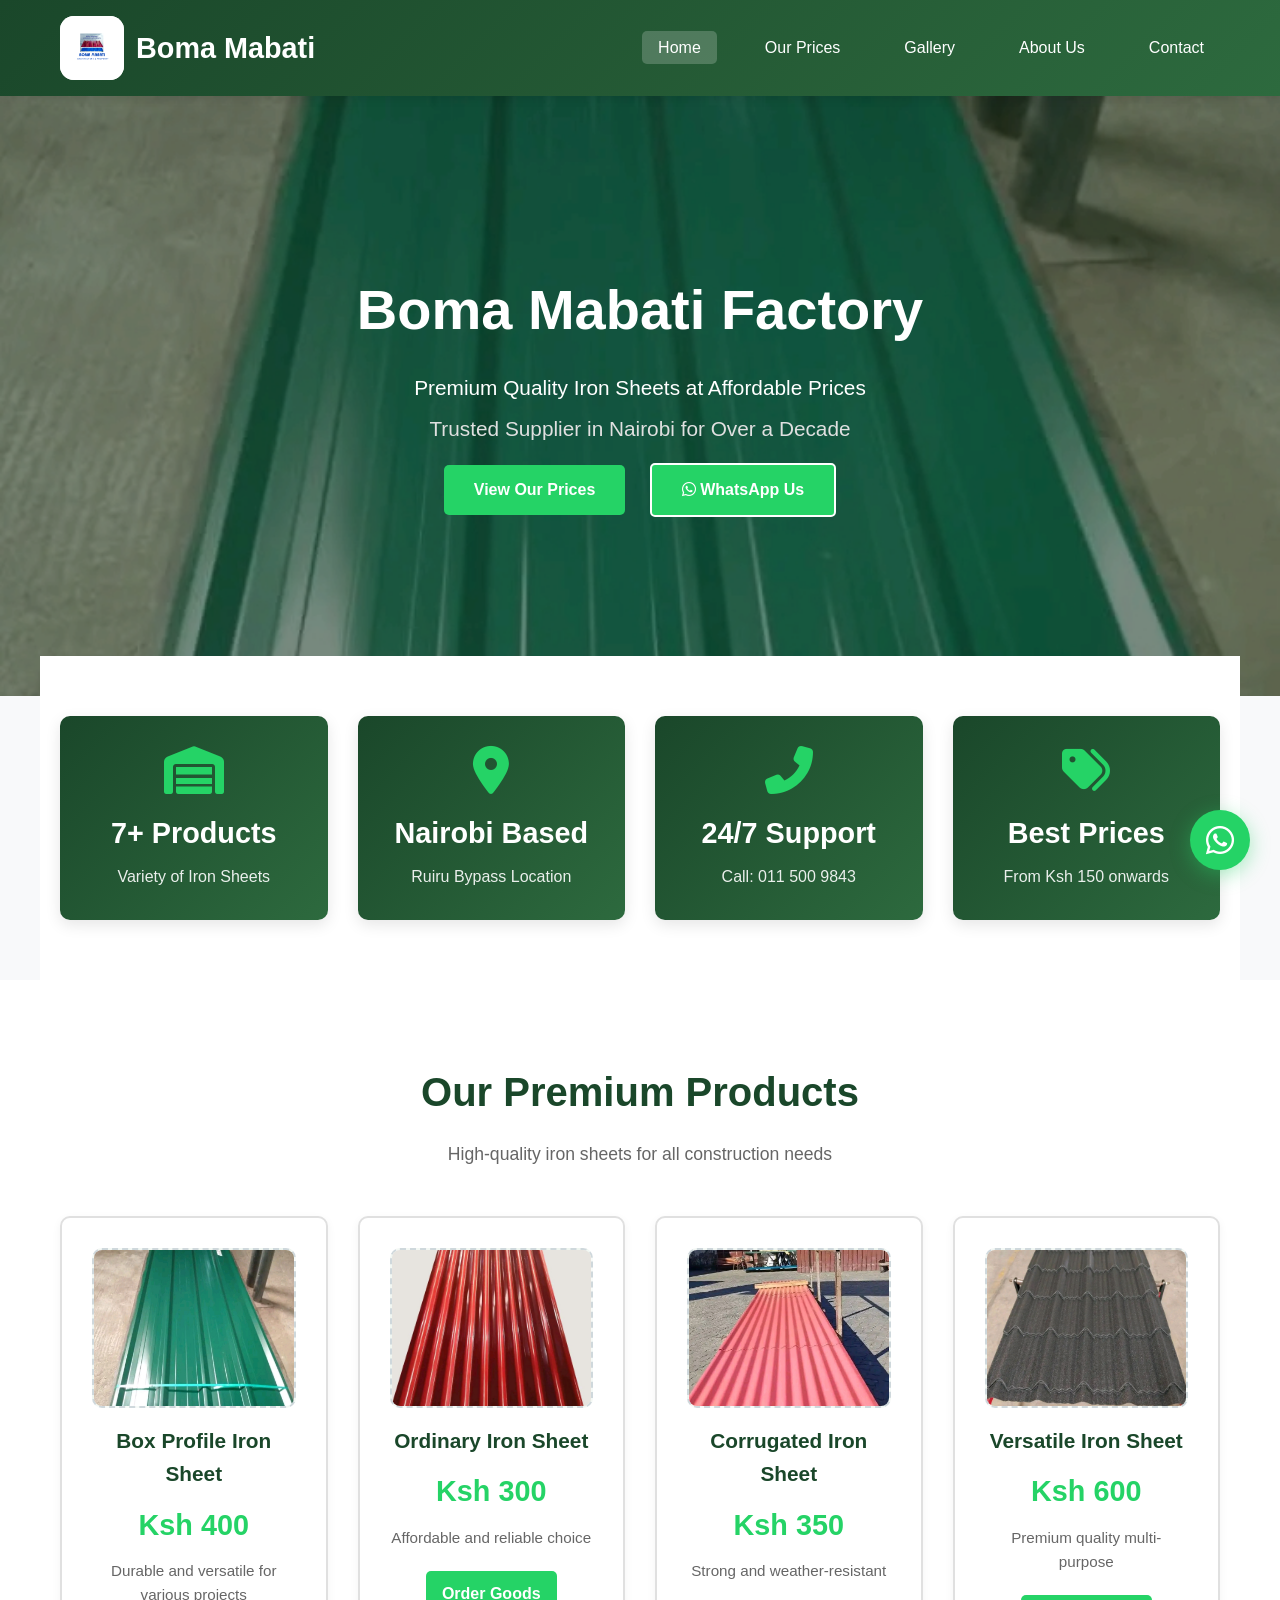
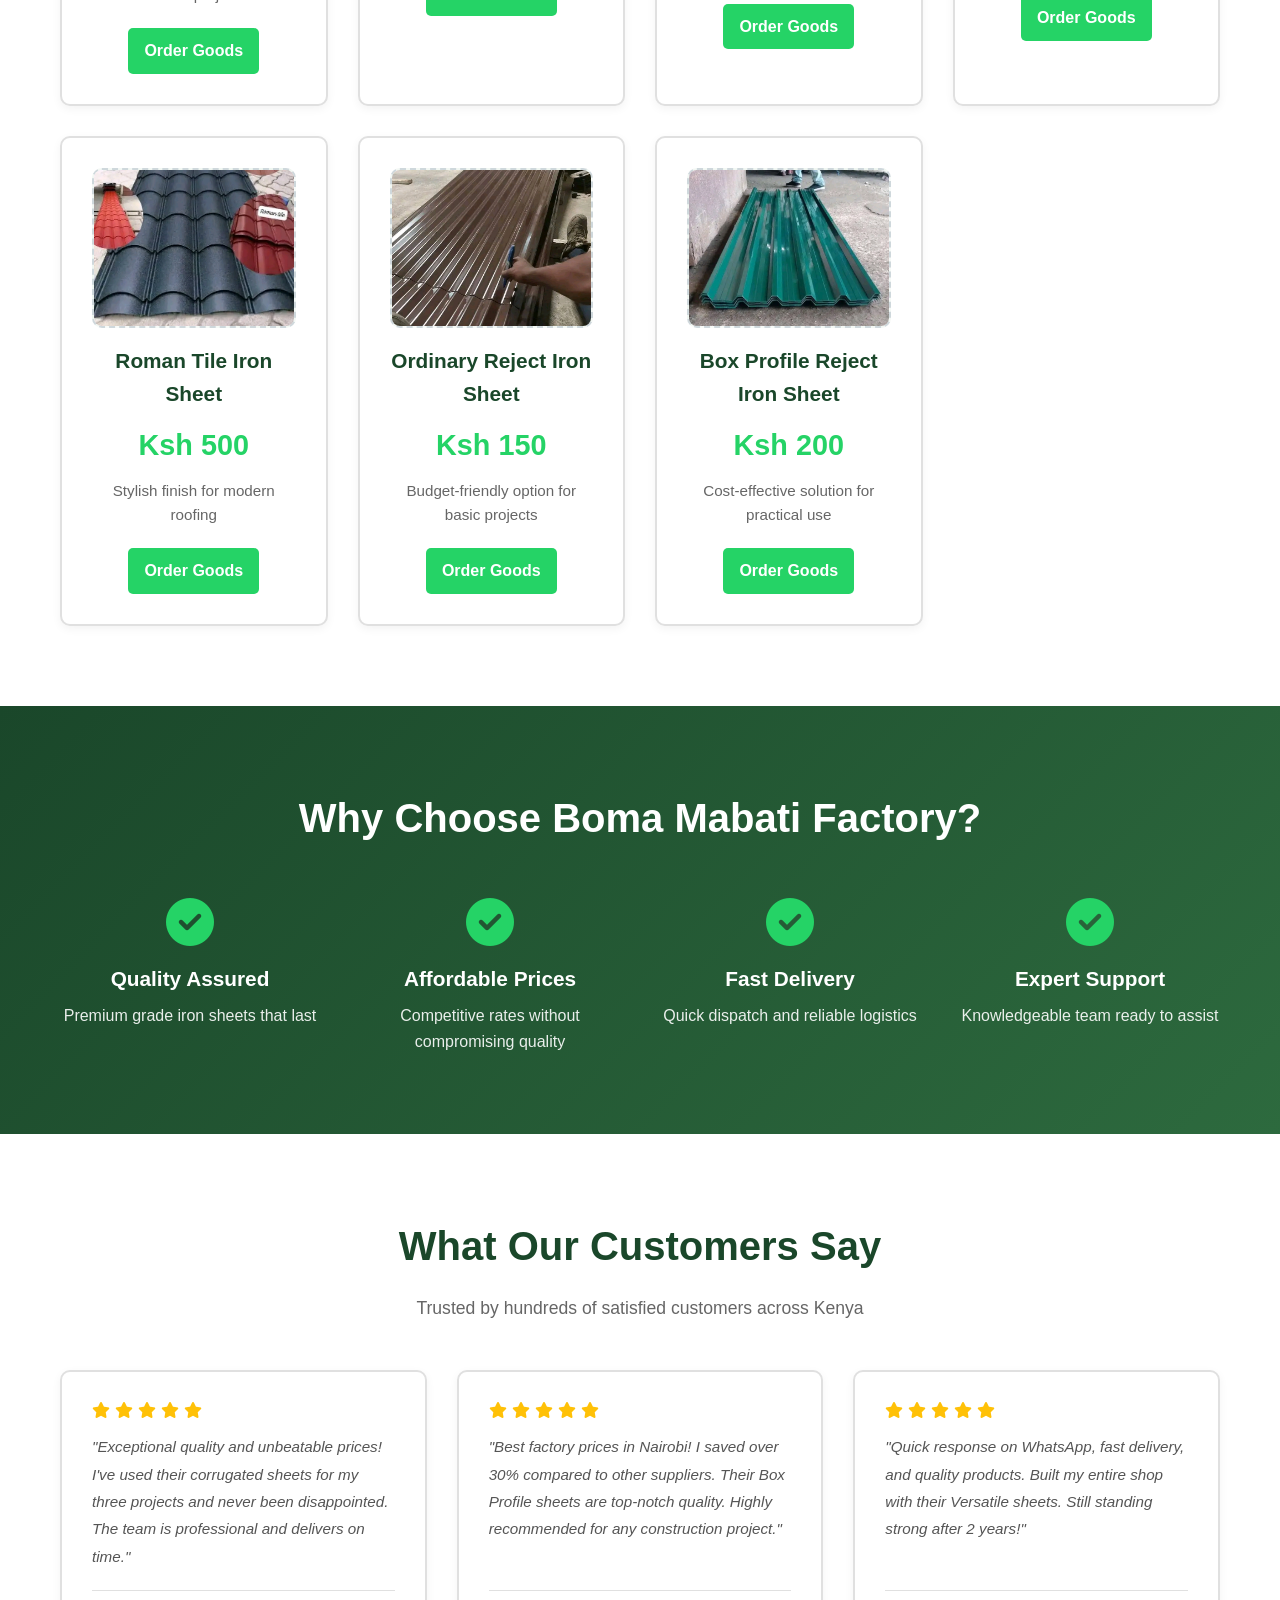
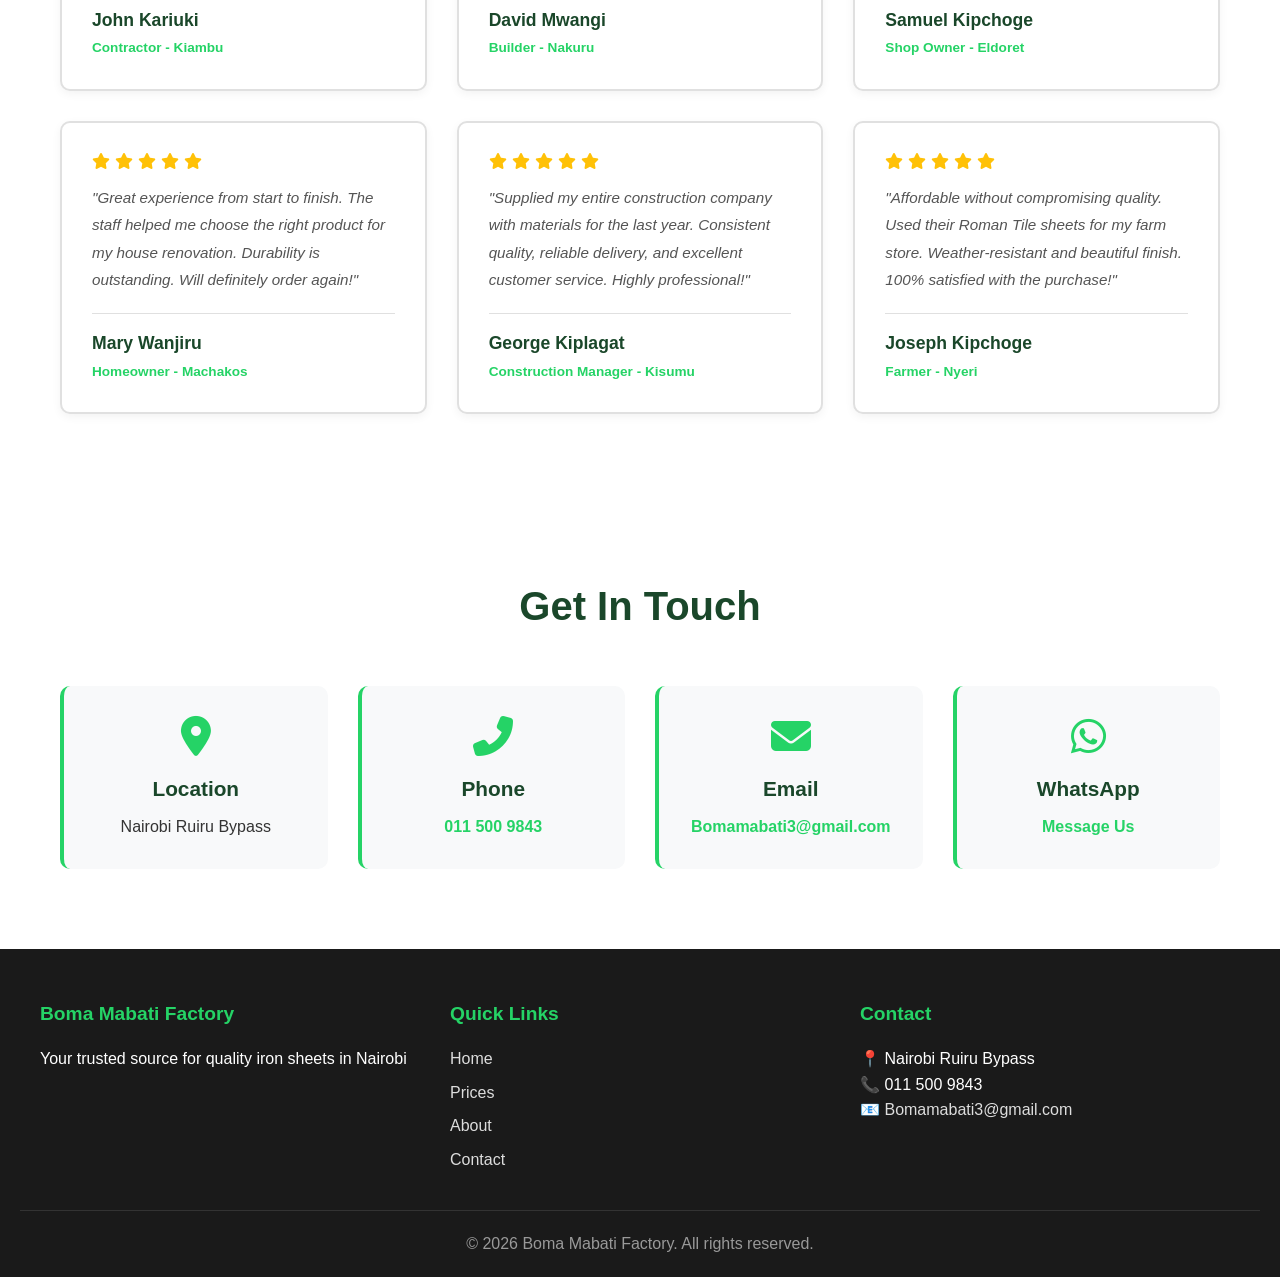
<file: index.html>
<!DOCTYPE html>
<html lang="en">

<head>
    <meta charset="UTF-8">
    <meta name="viewport" content="width=device-width, initial-scale=1.0">
    <title>Boma Mabati Factory - Premium Iron Sheets in Nairobi</title>
    <link rel="stylesheet" href="style.css">
    <link rel="stylesheet" href="https://cdnjs.cloudflare.com/ajax/libs/font-awesome/6.4.0/css/all.min.css">
</head>

<body>
    <!-- Navigation Bar -->
    <nav class="navbar">
        <div class="nav-container">
            <a href="index.html" class="logo" aria-label="Boma Mabati Home">
                <img src="BOMA Logo.png" alt="Boma Mabati logo" class="site-logo">
                <span>Boma Mabati</span>
            </a>
            <ul class="nav-menu">
                <li><a href="index.html" class="active">Home</a></li>
                <li><a href="prices.html">Our Prices</a></li>
                <li><a href="gallery.html">Gallery</a></li>
                <li><a href="about.html">About Us</a></li>
                <li><a href="contact.html">Contact</a></li>
            </ul>
        </div>
    </nav>

    <!-- Hero Section -->
    <section class="hero">
        <div class="hero-overlay"></div>
        <div class="hero-slideshow">
            <img src="box%20profile%20iron%20sheet.jpeg" alt="Box Profile Iron Sheet" class="hero-slide active">
            <img src="ordinary%20iron%20sheet%20.jpeg" alt="Ordinary Iron Sheet" class="hero-slide">
            <img src="corrugated%20iron%20sheet.jpeg" alt="Corrugated Iron Sheet" class="hero-slide">
            <img src="versatile%20iron%20sheet.jpeg" alt="Versatile Iron Sheet" class="hero-slide">
            <img src="roman%20tile%20iron%20sheet.jpeg" alt="Roman Tile Iron Sheet" class="hero-slide">
        </div>
        <div class="hero-content">
            <h1>Boma Mabati Factory</h1>
            <p>Premium Quality Iron Sheets at Affordable Prices</p>
            <p class="hero-subtitle">Trusted Supplier in Nairobi for Over a Decade</p>
            <a href="prices.html" class="btn btn-primary">View Our Prices</a>
            <a href="https://wa.me/254115009843?text=Hello%20Boma%20Mabati%20Factory,%20I%20would%20like%20to%20inquire%20about%20your%20products." class="btn btn-whatsapp">
                <i class="fab fa-whatsapp"></i> WhatsApp Us
            </a>
        </div>
    </section>

    <!-- Quick Stats -->
    <section class="stats">
        <div class="stat-card">
            <i class="fas fa-warehouse"></i>
            <h3>7+ Products</h3>
            <p>Variety of Iron Sheets</p>
        </div>
        <div class="stat-card">
            <i class="fas fa-map-marker-alt"></i>
            <h3>Nairobi Based</h3>
            <p>Ruiru Bypass Location</p>
        </div>
        <div class="stat-card">
            <i class="fas fa-phone-alt"></i>
            <h3>24/7 Support</h3>
            <p>Call: 011 500 9843</p>
        </div>
        <div class="stat-card">
            <i class="fas fa-tags"></i>
            <h3>Best Prices</h3>
            <p>From Ksh 150 onwards</p>
        </div>
    </section>

    <!-- Featured Products -->
    <section class="featured">
        <div class="container">
            <h2>Our Premium Products</h2>
            <p class="section-subtitle">High-quality iron sheets for all construction needs</p>
            <div class="products-grid">
                <div class="product-card">
                    <div class="product-image">
                        <img src="box%20profile%20iron%20sheet.jpeg" alt="Box Profile Iron Sheet">
                    </div>
                    <h3>Box Profile Iron Sheet</h3>
                    <p class="price">Ksh 400</p>
                    <p>Durable and versatile for various projects</p>
                    <a href="https://wa.me/254115009843?text=Hello%20Boma%20Mabati%20Factory,%20I%20would%20like%20to%20order%20Box%20Profile%20Iron%20Sheet." class="product-order-btn">Order Goods</a>
                </div>
                <div class="product-card">
                    <div class="product-image">
                        <img src="ordinary%20iron%20sheet%20.jpeg" alt="Ordinary Iron Sheet">
                    </div>
                    <h3>Ordinary Iron Sheet</h3>
                    <p class="price">Ksh 300</p>
                    <p>Affordable and reliable choice</p>
                    <a href="https://wa.me/254115009843?text=Hello%20Boma%20Mabati%20Factory,%20I%20would%20like%20to%20order%20Ordinary%20Iron%20Sheet." class="product-order-btn">Order Goods</a>
                </div>
                <div class="product-card">
                    <div class="product-image">
                        <img src="corrugated%20iron%20sheet.jpeg" alt="Corrugated Iron Sheet">
                    </div>
                    <h3>Corrugated Iron Sheet</h3>
                    <p class="price">Ksh 350</p>
                    <p>Strong and weather-resistant</p>
                    <a href="https://wa.me/254115009843?text=Hello%20Boma%20Mabati%20Factory,%20I%20would%20like%20to%20order%20Corrugated%20Iron%20Sheet." class="product-order-btn">Order Goods</a>
                </div>
                <div class="product-card">
                    <div class="product-image">
                        <img src="versatile%20iron%20sheet.jpeg" alt="Versatile Iron Sheet">
                    </div>
                    <h3>Versatile Iron Sheet</h3>
                    <p class="price">Ksh 600</p>
                    <p>Premium quality multi-purpose</p>
                    <a href="https://wa.me/254115009843?text=Hello%20Boma%20Mabati%20Factory,%20I%20would%20like%20to%20order%20Versatile%20Iron%20Sheet." class="product-order-btn">Order Goods</a>
                </div>
                <div class="product-card">
                    <div class="product-image">
                        <img src="roman%20tile%20iron%20sheet.jpeg" alt="Roman Tile Iron Sheet">
                    </div>
                    <h3>Roman Tile Iron Sheet</h3>
                    <p class="price">Ksh 500</p>
                    <p>Stylish finish for modern roofing</p>
                    <a href="https://wa.me/254115009843?text=Hello%20Boma%20Mabati%20Factory,%20I%20would%20like%20to%20order%20Roman%20Tile%20Iron%20Sheet." class="product-order-btn">Order Goods</a>
                </div>
                <div class="product-card">
                    <div class="product-image">
                        <img src="ordinary%20rejected%20iron%20sheet.jpeg" alt="Ordinary Reject Iron Sheet">
                    </div>
                    <h3>Ordinary Reject Iron Sheet</h3>
                    <p class="price">Ksh 150</p>
                    <p>Budget-friendly option for basic projects</p>
                    <a href="https://wa.me/254115009843?text=Hello%20Boma%20Mabati%20Factory,%20I%20would%20like%20to%20order%20Ordinary%20Reject%20Iron%20Sheet." class="product-order-btn">Order Goods</a>
                </div>
                <div class="product-card">
                    <div class="product-image">
                        <img src="box%20profile%20reject%20iron%20sheet%20.jpeg" alt="Box Profile Reject Iron Sheet">
                    </div>
                    <h3>Box Profile Reject Iron Sheet</h3>
                    <p class="price">Ksh 200</p>
                    <p>Cost-effective solution for practical use</p>
                    <a href="https://wa.me/254115009843?text=Hello%20Boma%20Mabati%20Factory,%20I%20would%20like%20to%20order%20Box%20Profile%20Reject%20Iron%20Sheet." class="product-order-btn">Order Goods</a>
                </div>
            </div>
        </div>
    </section>

    <!-- Why Choose Us -->
    <section class="why-us">
        <div class="container">
            <h2>Why Choose Boma Mabati Factory?</h2>
            <div class="benefits">
                <div class="benefit">
                    <i class="fas fa-check-circle"></i>
                    <h4>Quality Assured</h4>
                    <p>Premium grade iron sheets that last</p>
                </div>
                <div class="benefit">
                    <i class="fas fa-check-circle"></i>
                    <h4>Affordable Prices</h4>
                    <p>Competitive rates without compromising quality</p>
                </div>
                <div class="benefit">
                    <i class="fas fa-check-circle"></i>
                    <h4>Fast Delivery</h4>
                    <p>Quick dispatch and reliable logistics</p>
                </div>
                <div class="benefit">
                    <i class="fas fa-check-circle"></i>
                    <h4>Expert Support</h4>
                    <p>Knowledgeable team ready to assist</p>
                </div>
            </div>
        </div>
    </section>

    <!-- Testimonials Section -->
    <section class="testimonials">
        <div class="container">
            <h2>What Our Customers Say</h2>
            <p class="section-subtitle">Trusted by hundreds of satisfied customers across Kenya</p>

            <div class="testimonials-grid">
                <!-- Testimonial 1 -->
                <div class="testimonial-card">
                    <div class="stars">
                        <i class="fas fa-star"></i>
                        <i class="fas fa-star"></i>
                        <i class="fas fa-star"></i>
                        <i class="fas fa-star"></i>
                        <i class="fas fa-star"></i>
                    </div>
                    <p class="testimonial-text">"Exceptional quality and unbeatable prices! I've used their corrugated sheets for my three projects and never been disappointed. The team is professional and delivers on time."</p>
                    <div class="testimonial-author">
                        <div class="author-info">
                            <h4>John Kariuki</h4>
                            <p>Contractor - Kiambu</p>
                        </div>
                    </div>
                </div>

                <!-- Testimonial 2 -->
                <div class="testimonial-card">
                    <div class="stars">
                        <i class="fas fa-star"></i>
                        <i class="fas fa-star"></i>
                        <i class="fas fa-star"></i>
                        <i class="fas fa-star"></i>
                        <i class="fas fa-star"></i>
                    </div>
                    <p class="testimonial-text">"Best factory prices in Nairobi! I saved over 30% compared to other suppliers. Their Box Profile sheets are top-notch quality. Highly recommended for any construction project."</p>
                    <div class="testimonial-author">
                        <div class="author-info">
                            <h4>David Mwangi</h4>
                            <p>Builder - Nakuru</p>
                        </div>
                    </div>
                </div>

                <!-- Testimonial 3 -->
                <div class="testimonial-card">
                    <div class="stars">
                        <i class="fas fa-star"></i>
                        <i class="fas fa-star"></i>
                        <i class="fas fa-star"></i>
                        <i class="fas fa-star"></i>
                        <i class="fas fa-star"></i>
                    </div>
                    <p class="testimonial-text">"Quick response on WhatsApp, fast delivery, and quality products. Built my entire shop with their Versatile sheets. Still standing strong after 2 years!"</p>
                    <div class="testimonial-author">
                        <div class="author-info">
                            <h4>Samuel Kipchoge</h4>
                            <p>Shop Owner - Eldoret</p>
                        </div>
                    </div>
                </div>

                <!-- Testimonial 4 -->
                <div class="testimonial-card">
                    <div class="stars">
                        <i class="fas fa-star"></i>
                        <i class="fas fa-star"></i>
                        <i class="fas fa-star"></i>
                        <i class="fas fa-star"></i>
                        <i class="fas fa-star"></i>
                    </div>
                    <p class="testimonial-text">"Great experience from start to finish. The staff helped me choose the right product for my house renovation. Durability is outstanding. Will definitely order again!"</p>
                    <div class="testimonial-author">
                        <div class="author-info">
                            <h4>Mary Wanjiru</h4>
                            <p>Homeowner - Machakos</p>
                        </div>
                    </div>
                </div>

                <!-- Testimonial 5 -->
                <div class="testimonial-card">
                    <div class="stars">
                        <i class="fas fa-star"></i>
                        <i class="fas fa-star"></i>
                        <i class="fas fa-star"></i>
                        <i class="fas fa-star"></i>
                        <i class="fas fa-star"></i>
                    </div>
                    <p class="testimonial-text">"Supplied my entire construction company with materials for the last year. Consistent quality, reliable delivery, and excellent customer service. Highly professional!"</p>
                    <div class="testimonial-author">
                        <div class="author-info">
                            <h4>George Kiplagat</h4>
                            <p>Construction Manager - Kisumu</p>
                        </div>
                    </div>
                </div>

                <!-- Testimonial 6 -->
                <div class="testimonial-card">
                    <div class="stars">
                        <i class="fas fa-star"></i>
                        <i class="fas fa-star"></i>
                        <i class="fas fa-star"></i>
                        <i class="fas fa-star"></i>
                        <i class="fas fa-star"></i>
                    </div>
                    <p class="testimonial-text">"Affordable without compromising quality. Used their Roman Tile sheets for my farm store. Weather-resistant and beautiful finish. 100% satisfied with the purchase!"</p>
                    <div class="testimonial-author">
                        <div class="author-info">
                            <h4>Joseph Kipchoge</h4>
                            <p>Farmer - Nyeri</p>
                        </div>
                    </div>
                </div>
            </div>
        </div>
    </section>

    <!-- Contact Section -->
    <section class="contact-section">
        <div class="container">
            <h2>Get In Touch</h2>
            <div class="contact-info">
                <div class="info-box">
                    <i class="fas fa-map-marker-alt"></i>
                    <h4>Location</h4>
                    <p>Nairobi Ruiru Bypass</p>
                </div>
                <div class="info-box">
                    <i class="fas fa-phone-alt"></i>
                    <h4>Phone</h4>
                    <p><a href="tel:0115009843">011 500 9843</a></p>
                </div>
                <div class="info-box">
                    <i class="fas fa-envelope"></i>
                    <h4>Email</h4>
                    <p><a href="mailto:Bomamabati3@gmail.com">Bomamabati3@gmail.com</a></p>
                </div>
                <div class="info-box">
                    <i class="fab fa-whatsapp"></i>
                    <h4>WhatsApp</h4>
                    <p><a href="https://wa.me/254115009843">Message Us</a></p>
                </div>
            </div>
        </div>
    </section>

    <!-- Footer -->
    <footer class="footer">
        <div class="footer-content">
            <div class="footer-section">
                <h4>Boma Mabati Factory</h4>
                <p>Your trusted source for quality iron sheets in Nairobi</p>
            </div>
            <div class="footer-section">
                <h4>Quick Links</h4>
                <ul>
                    <li><a href="index.html">Home</a></li>
                    <li><a href="prices.html">Prices</a></li>
                    <li><a href="about.html">About</a></li>
                    <li><a href="contact.html">Contact</a></li>
                </ul>
            </div>
            <div class="footer-section">
                <h4>Contact</h4>
                <p>📍 Nairobi Ruiru Bypass</p>
                <p>📞 011 500 9843</p>
                <p>📧 <a href="mailto:Bomamabati3@gmail.com">Bomamabati3@gmail.com</a></p>
            </div>
        </div>
        <div class="footer-bottom">
            <p>&copy; 2026 Boma Mabati Factory. All rights reserved.</p>
        </div>
    </footer>

    <!-- WhatsApp Floating Button -->
    <a href="https://wa.me/254115009843?text=Hello%20Boma%20Mabati%20Factory,%20I%20would%20like%20to%20inquire%20about%20your%20iron%20sheets." class="whatsapp-float">
        <i class="fab fa-whatsapp"></i>
    </a>

    <script src="script.js"></script>
</body>

</html>
</file>
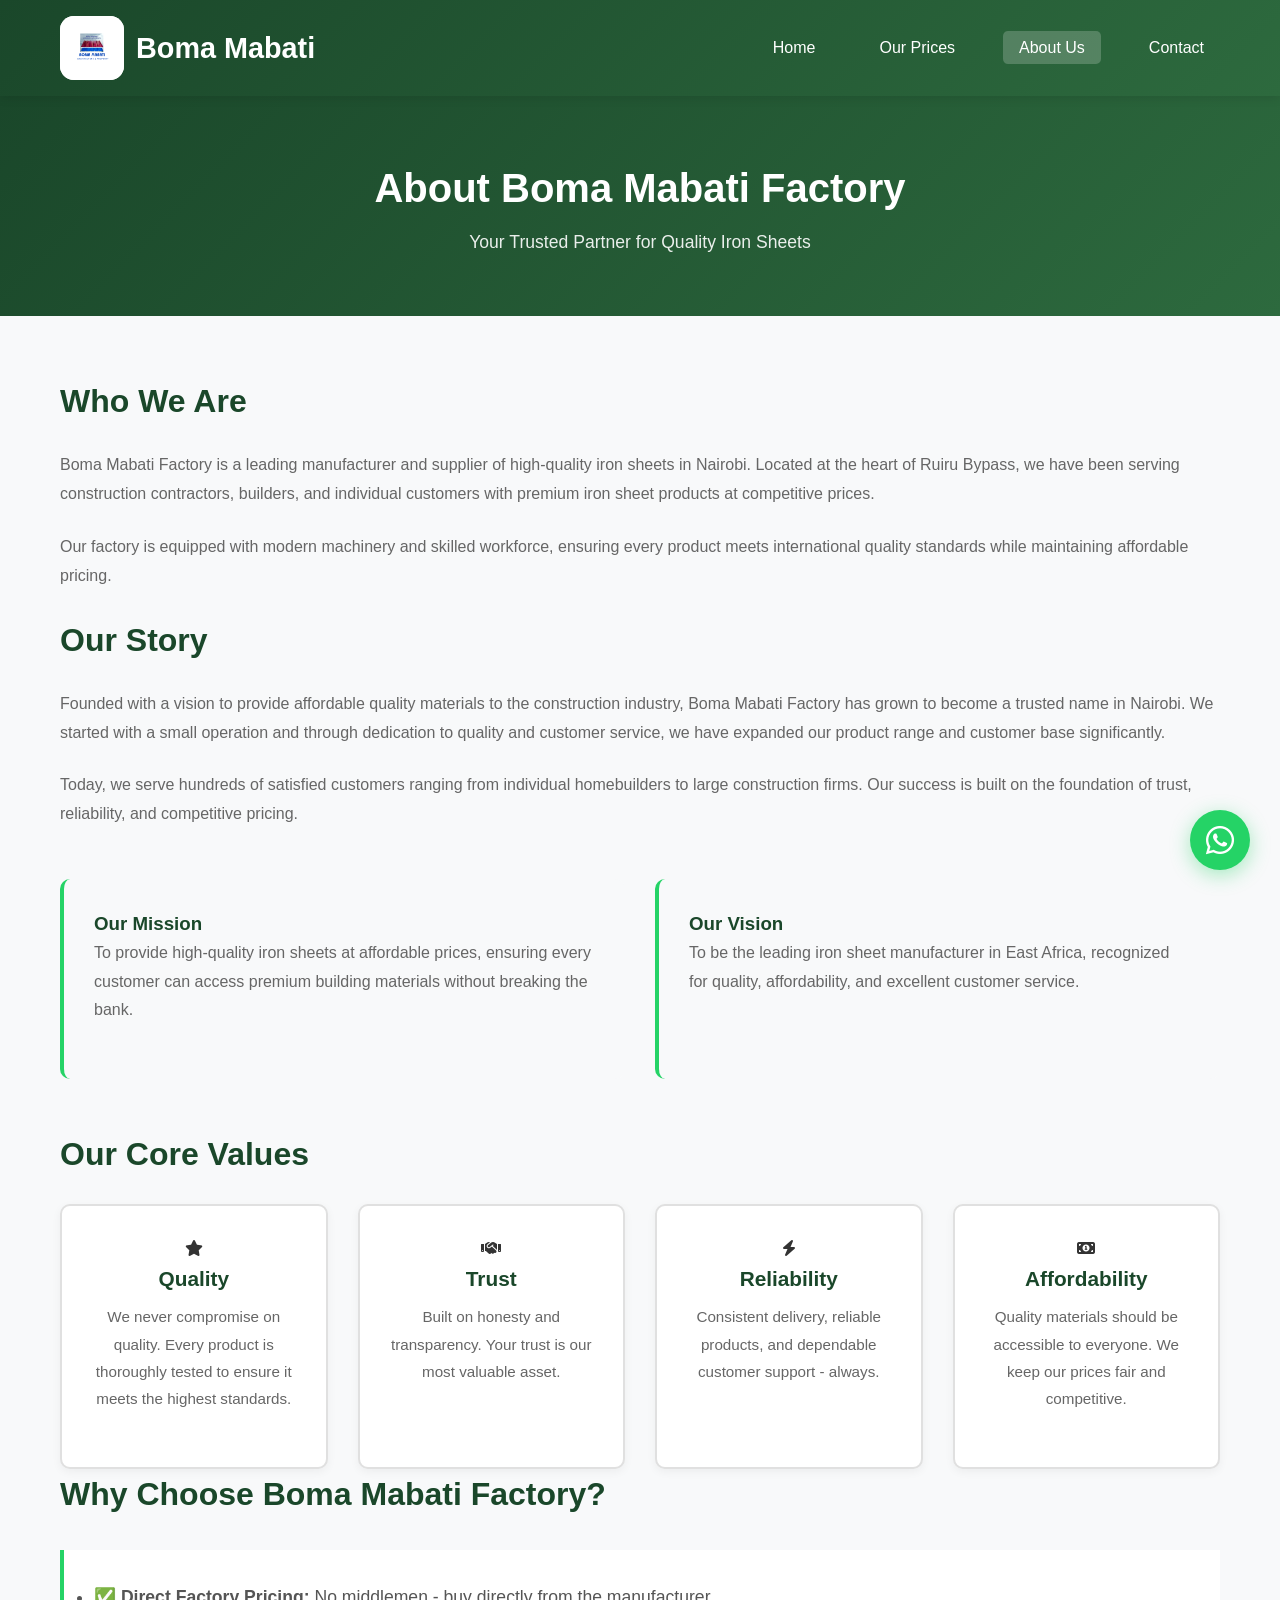
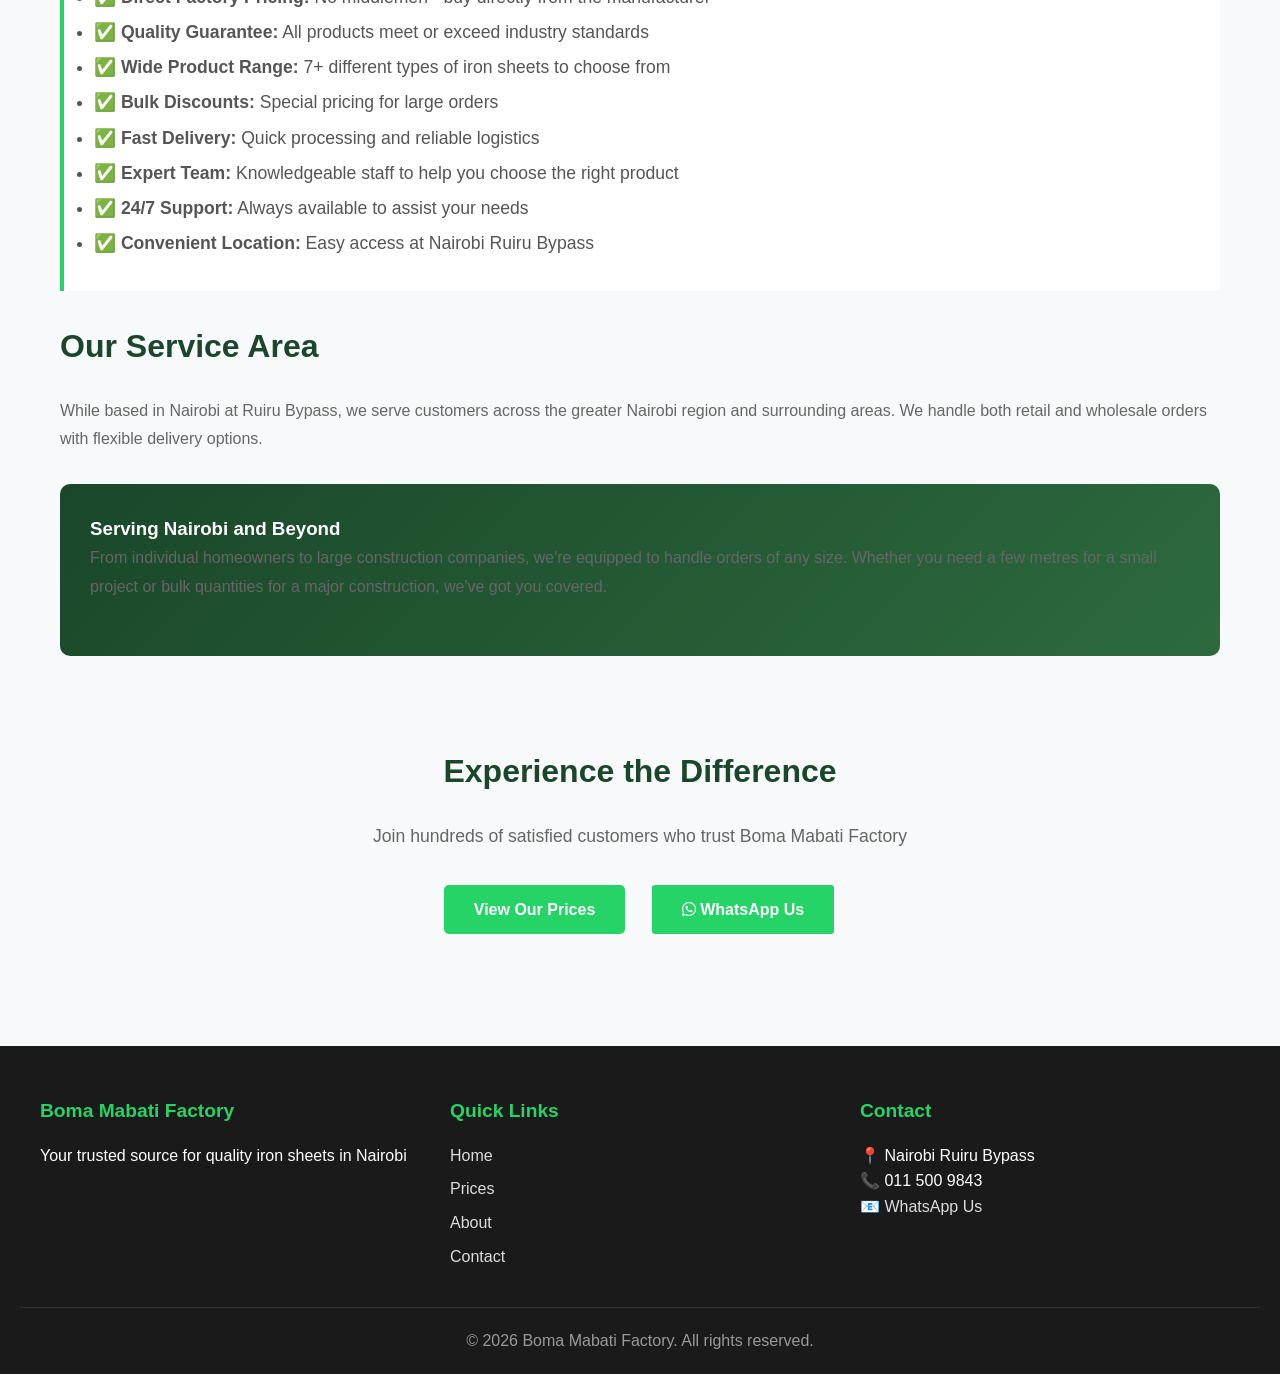
<file: about.html>
<!DOCTYPE html>
<html lang="en">

<head>
    <meta charset="UTF-8">
    <meta name="viewport" content="width=device-width, initial-scale=1.0">
    <title>About Us - Boma Mabati Factory</title>
    <link rel="stylesheet" href="style.css">
    <link rel="stylesheet" href="https://cdnjs.cloudflare.com/ajax/libs/font-awesome/6.4.0/css/all.min.css">
</head>

<body>
    <!-- Navigation Bar -->
    <nav class="navbar">
        <div class="nav-container">
            <a href="index.html" class="logo" aria-label="Boma Mabati Home">
                <img src="BOMA Logo.png" alt="Boma Mabati logo" class="site-logo">
                <span>Boma Mabati</span>
            </a>
            <ul class="nav-menu">
                <li><a href="index.html">Home</a></li>
                <li><a href="prices.html">Our Prices</a></li>
                <li><a href="about.html" class="active">About Us</a></li>
                <li><a href="contact.html">Contact</a></li>
            </ul>
        </div>
    </nav>

    <!-- Page Header -->
    <section class="page-header">
        <h1>About Boma Mabati Factory</h1>
        <p>Your Trusted Partner for Quality Iron Sheets</p>
    </section>

    <!-- About Content -->
    <section class="page-content">
        <h2>Who We Are</h2>
        <p>Boma Mabati Factory is a leading manufacturer and supplier of high-quality iron sheets in Nairobi. Located at the heart of Ruiru Bypass, we have been serving construction contractors, builders, and individual customers with premium iron sheet
            products at competitive prices.</p>

        <p>Our factory is equipped with modern machinery and skilled workforce, ensuring every product meets international quality standards while maintaining affordable pricing.</p>

        <!-- Our Story -->
        <h2>Our Story</h2>
        <p>Founded with a vision to provide affordable quality materials to the construction industry, Boma Mabati Factory has grown to become a trusted name in Nairobi. We started with a small operation and through dedication to quality and customer service,
            we have expanded our product range and customer base significantly.</p>

        <p>Today, we serve hundreds of satisfied customers ranging from individual homebuilders to large construction firms. Our success is built on the foundation of trust, reliability, and competitive pricing.</p>

        <!-- Mission & Vision -->
        <div style="display: grid; grid-template-columns: repeat(auto-fit, minmax(300px, 1fr)); gap: 30px; margin: 50px 0;">
            <div style="background: #f8f9fa; padding: 30px; border-radius: 10px; border-left: 4px solid #25D366;">
                <h3 style="color: #1a472a;">Our Mission</h3>
                <p>To provide high-quality iron sheets at affordable prices, ensuring every customer can access premium building materials without breaking the bank.</p>
            </div>
            <div style="background: #f8f9fa; padding: 30px; border-radius: 10px; border-left: 4px solid #25D366;">
                <h3 style="color: #1a472a;">Our Vision</h3>
                <p>To be the leading iron sheet manufacturer in East Africa, recognized for quality, affordability, and excellent customer service.</p>
            </div>
        </div>

        <!-- Core Values -->
        <h2>Our Core Values</h2>
        <div class="products-grid">
            <div class="product-card">
                <div class="product-icon">
                    <i class="fas fa-star"></i>
                </div>
                <h3>Quality</h3>
                <p>We never compromise on quality. Every product is thoroughly tested to ensure it meets the highest standards.</p>
            </div>
            <div class="product-card">
                <div class="product-icon">
                    <i class="fas fa-handshake"></i>
                </div>
                <h3>Trust</h3>
                <p>Built on honesty and transparency. Your trust is our most valuable asset.</p>
            </div>
            <div class="product-card">
                <div class="product-icon">
                    <i class="fas fa-bolt"></i>
                </div>
                <h3>Reliability</h3>
                <p>Consistent delivery, reliable products, and dependable customer support - always.</p>
            </div>
            <div class="product-card">
                <div class="product-icon">
                    <i class="fas fa-money-bill-alt"></i>
                </div>
                <h3>Affordability</h3>
                <p>Quality materials should be accessible to everyone. We keep our prices fair and competitive.</p>
            </div>
        </div>

        <!-- Why Choose Us -->
        <h2>Why Choose Boma Mabati Factory?</h2>
        <div style="background: white; border-left: 4px solid #25D366; padding: 30px; margin: 30px 0;">
            <ul style="font-size: 1.1rem; line-height: 2; color: #555;">
                <li><strong>✅ Direct Factory Pricing:</strong> No middlemen - buy directly from the manufacturer</li>
                <li><strong>✅ Quality Guarantee:</strong> All products meet or exceed industry standards</li>
                <li><strong>✅ Wide Product Range:</strong> 7+ different types of iron sheets to choose from</li>
                <li><strong>✅ Bulk Discounts:</strong> Special pricing for large orders</li>
                <li><strong>✅ Fast Delivery:</strong> Quick processing and reliable logistics</li>
                <li><strong>✅ Expert Team:</strong> Knowledgeable staff to help you choose the right product</li>
                <li><strong>✅ 24/7 Support:</strong> Always available to assist your needs</li>
                <li><strong>✅ Convenient Location:</strong> Easy access at Nairobi Ruiru Bypass</li>
            </ul>
        </div>

        <!-- Service Area -->
        <h2>Our Service Area</h2>
        <p>While based in Nairobi at Ruiru Bypass, we serve customers across the greater Nairobi region and surrounding areas. We handle both retail and wholesale orders with flexible delivery options.</p>

        <div style="background: linear-gradient(135deg, #1a472a 0%, #2d6a3e 100%); color: white; padding: 30px; border-radius: 10px; margin: 30px 0;">
            <h3>Serving Nairobi and Beyond</h3>
            <p>From individual homeowners to large construction companies, we're equipped to handle orders of any size. Whether you need a few metres for a small project or bulk quantities for a major construction, we've got you covered.</p>
        </div>

        <!-- Call to Action -->
        <div style="text-align: center; margin-top: 50px; padding: 40px; background: #f8f9fa; border-radius: 10px;">
            <h2>Experience the Difference</h2>
            <p style="font-size: 1.1rem; margin-bottom: 20px;">Join hundreds of satisfied customers who trust Boma Mabati Factory</p>
            <a href="prices.html" class="btn btn-primary">View Our Prices</a>
            <a href="https://wa.me/254115009843?text=Hello%20Boma%20Mabati%20Factory,%20I%20would%20like%20to%20learn%20more%20about%20your%20company." class="btn btn-whatsapp">
                <i class="fab fa-whatsapp"></i> WhatsApp Us
            </a>
        </div>
    </section>

    <!-- Footer -->
    <footer class="footer">
        <div class="footer-content">
            <div class="footer-section">
                <h4>Boma Mabati Factory</h4>
                <p>Your trusted source for quality iron sheets in Nairobi</p>
            </div>
            <div class="footer-section">
                <h4>Quick Links</h4>
                <ul>
                    <li><a href="index.html">Home</a></li>
                    <li><a href="prices.html">Prices</a></li>
                    <li><a href="about.html">About</a></li>
                    <li><a href="contact.html">Contact</a></li>
                </ul>
            </div>
            <div class="footer-section">
                <h4>Contact</h4>
                <p>📍 Nairobi Ruiru Bypass</p>
                <p>📞 011 500 9843</p>
                <p>📧 <a href="https://wa.me/254115009843">WhatsApp Us</a></p>
            </div>
        </div>
        <div class="footer-bottom">
            <p>&copy; 2026 Boma Mabati Factory. All rights reserved.</p>
        </div>
    </footer>

    <!-- WhatsApp Floating Button -->
    <a href="https://wa.me/254115009843?text=Hello%20Boma%20Mabati%20Factory,%20I%20would%20like%20to%20inquire%20about%20your%20iron%20sheets." class="whatsapp-float">
        <i class="fab fa-whatsapp"></i>
    </a>

    <script src="script.js"></script>
</body>

</html>
</file>
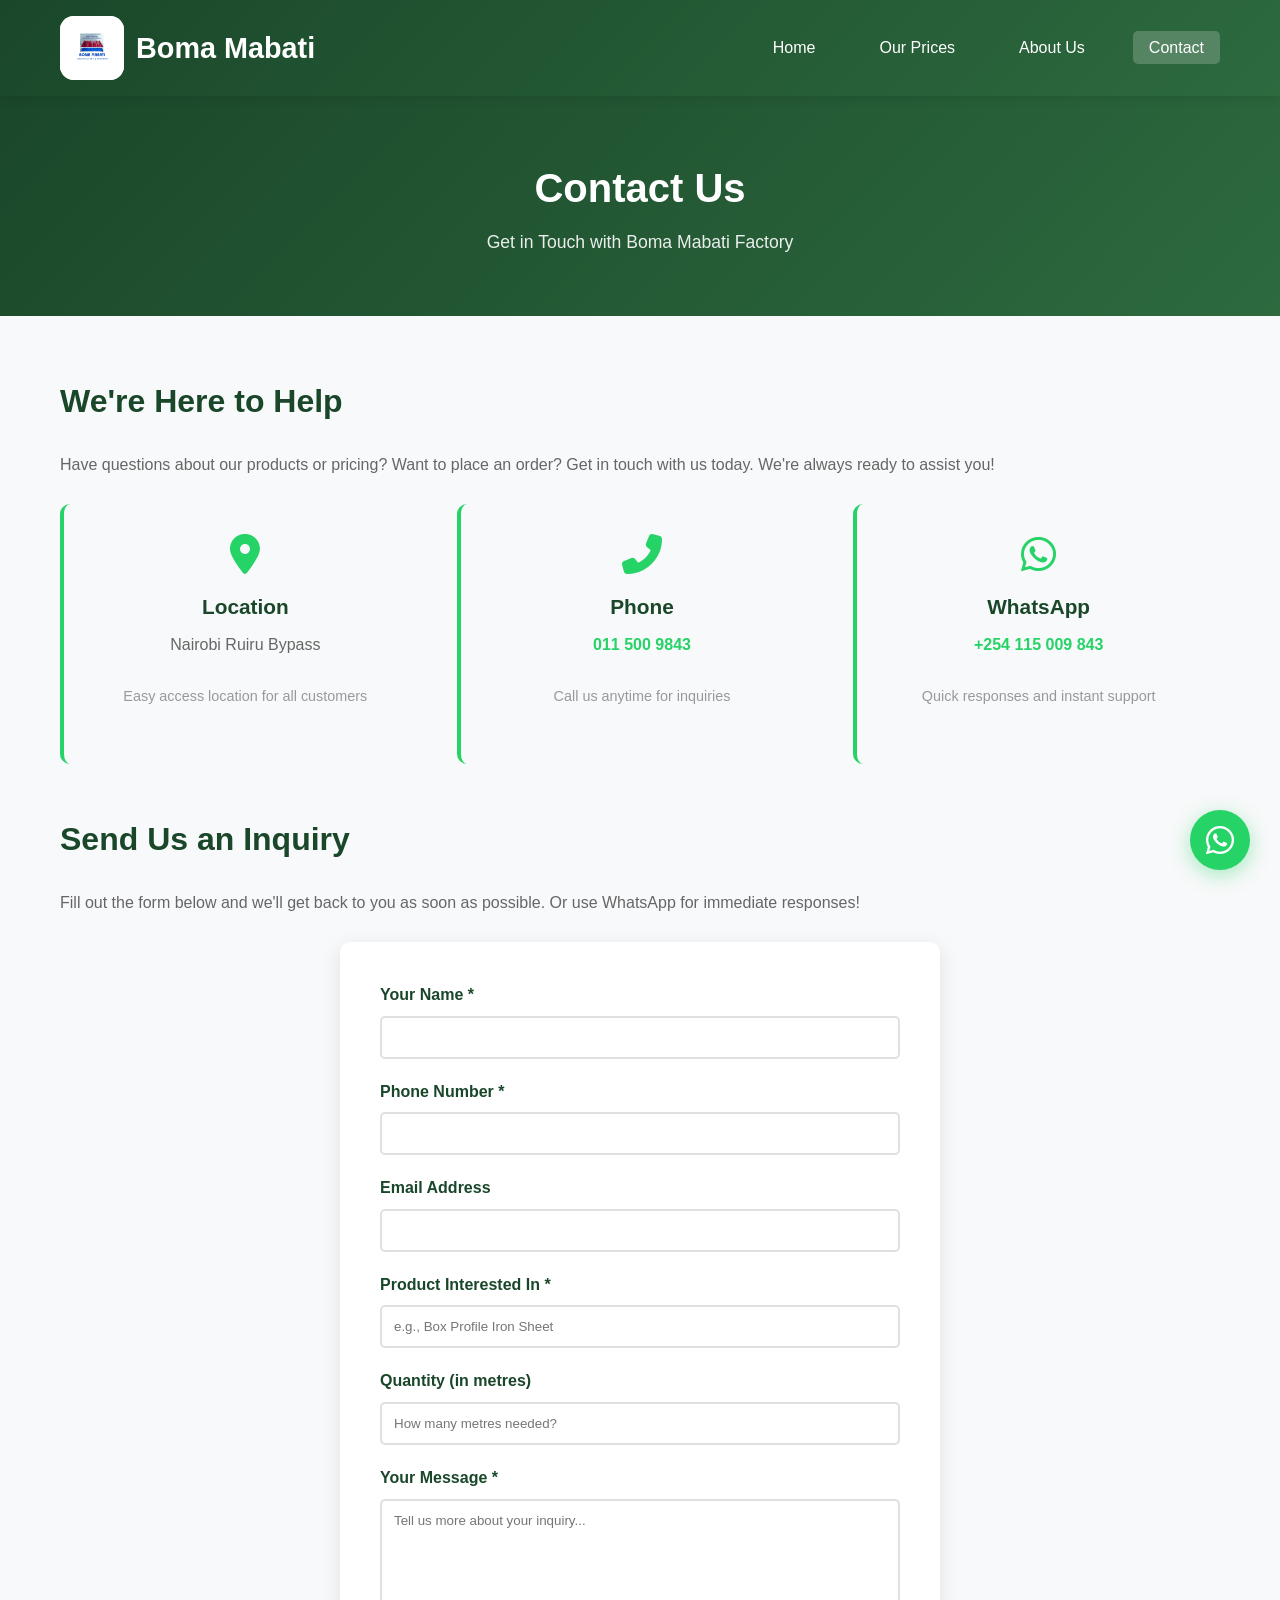
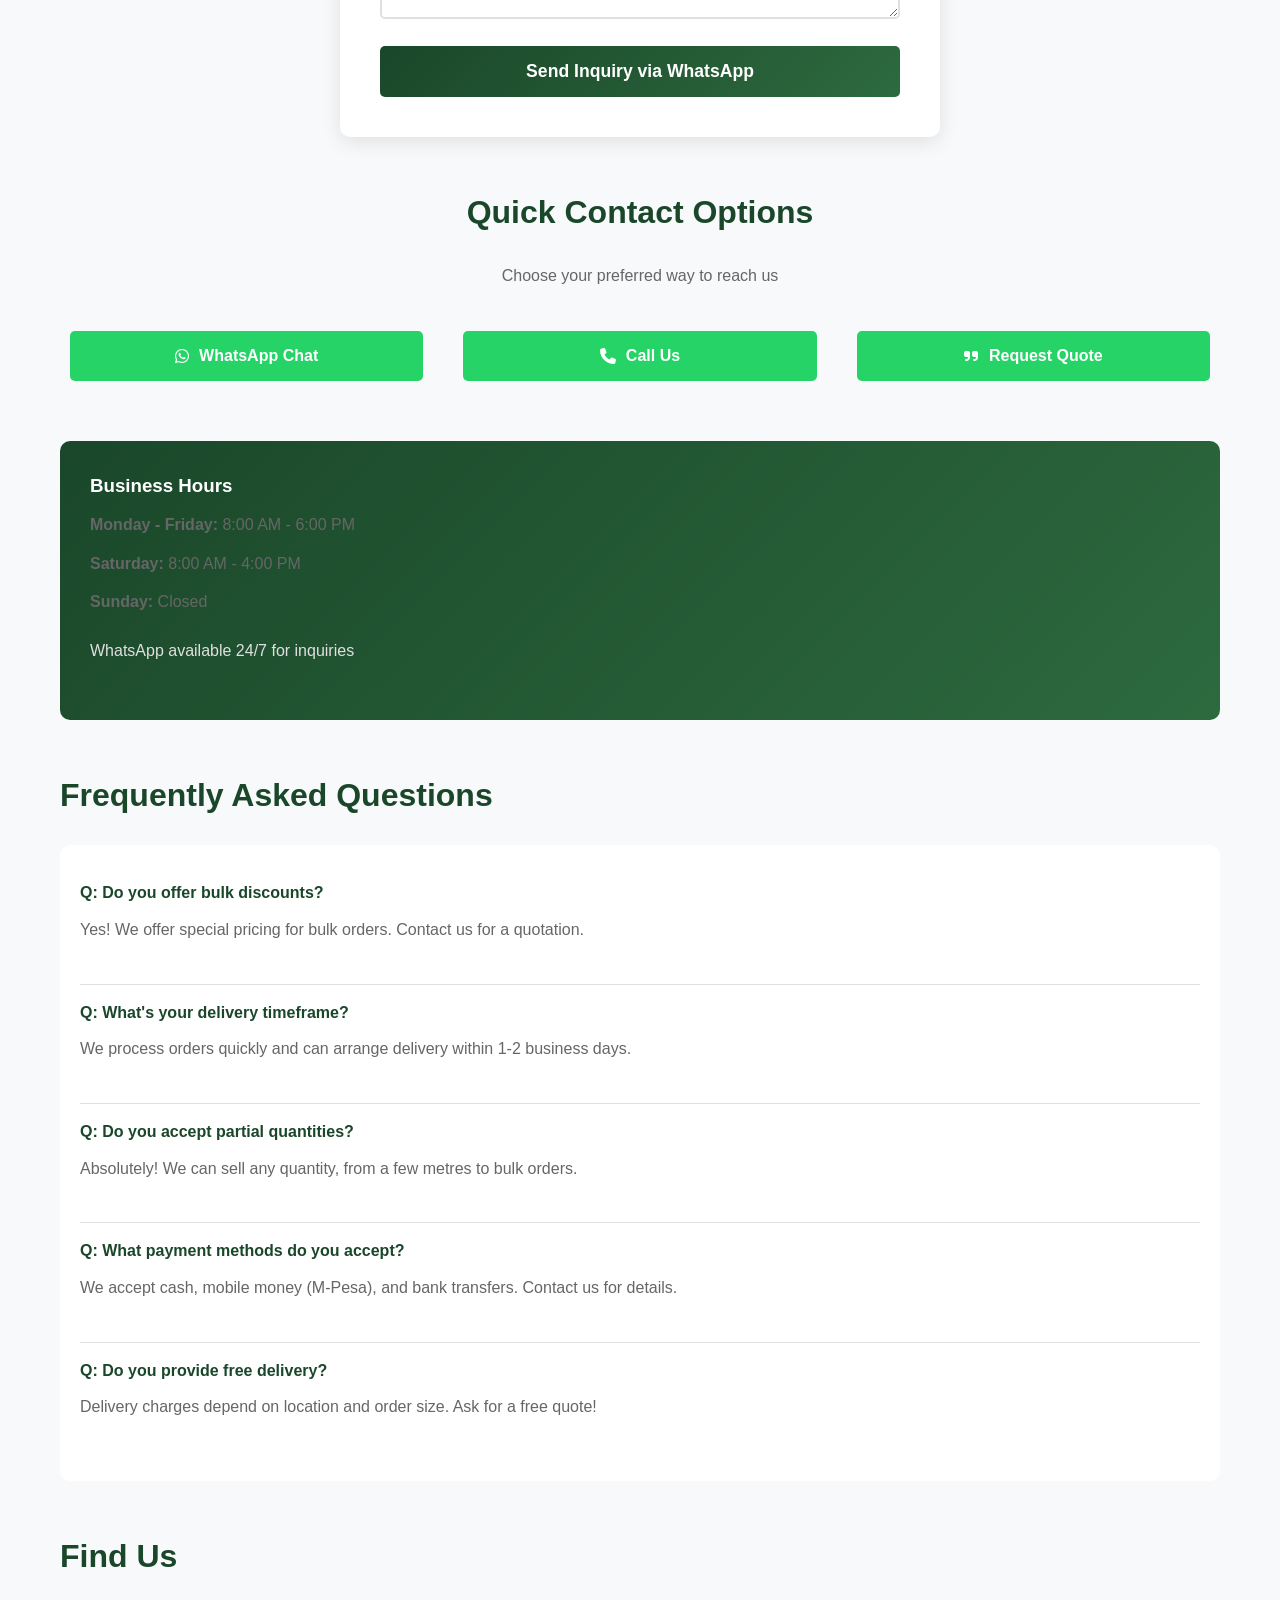
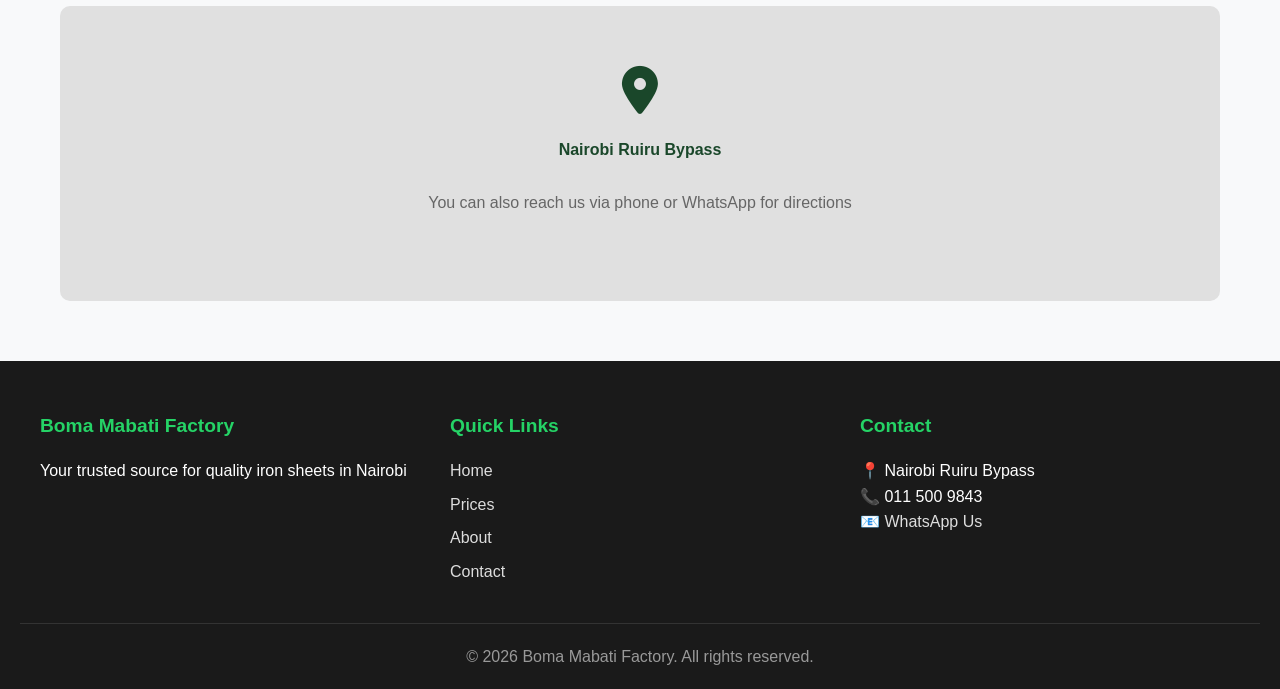
<file: contact.html>
<!DOCTYPE html>
<html lang="en">

<head>
    <meta charset="UTF-8">
    <meta name="viewport" content="width=device-width, initial-scale=1.0">
    <title>Contact Us - Boma Mabati Factory</title>
    <link rel="stylesheet" href="style.css">
    <link rel="stylesheet" href="https://cdnjs.cloudflare.com/ajax/libs/font-awesome/6.4.0/css/all.min.css">
</head>

<body>
    <!-- Navigation Bar -->
    <nav class="navbar">
        <div class="nav-container">
            <a href="index.html" class="logo" aria-label="Boma Mabati Home">
                <img src="BOMA Logo.png" alt="Boma Mabati logo" class="site-logo">
                <span>Boma Mabati</span>
            </a>
            <ul class="nav-menu">
                <li><a href="index.html">Home</a></li>
                <li><a href="prices.html">Our Prices</a></li>
                <li><a href="about.html">About Us</a></li>
                <li><a href="contact.html" class="active">Contact</a></li>
            </ul>
        </div>
    </nav>

    <!-- Page Header -->
    <section class="page-header">
        <h1>Contact Us</h1>
        <p>Get in Touch with Boma Mabati Factory</p>
    </section>

    <!-- Contact Content -->
    <section class="page-content">
        <h2>We're Here to Help</h2>
        <p>Have questions about our products or pricing? Want to place an order? Get in touch with us today. We're always ready to assist you!</p>

        <!-- Contact Information -->
        <div class="contact-info">
            <div class="info-box">
                <i class="fas fa-map-marker-alt"></i>
                <h4>Location</h4>
                <p>Nairobi Ruiru Bypass</p>
                <p style="font-size: 0.9rem; color: #999;">Easy access location for all customers</p>
            </div>
            <div class="info-box">
                <i class="fas fa-phone-alt"></i>
                <h4>Phone</h4>
                <p><a href="tel:0115009843">011 500 9843</a></p>
                <p style="font-size: 0.9rem; color: #999;">Call us anytime for inquiries</p>
            </div>
            <div class="info-box">
                <i class="fab fa-whatsapp"></i>
                <h4>WhatsApp</h4>
                <p><a href="https://wa.me/254115009843">+254 115 009 843</a></p>
                <p style="font-size: 0.9rem; color: #999;">Quick responses and instant support</p>
            </div>
        </div>

        <!-- Inquiry Form Section -->
        <h2 style="margin-top: 50px;">Send Us an Inquiry</h2>
        <p>Fill out the form below and we'll get back to you as soon as possible. Or use WhatsApp for immediate responses!</p>

        <div class="contact-form-container">
            <form id="inquiryForm">
                <div class="form-group">
                    <label for="name">Your Name *</label>
                    <input type="text" id="name" name="name" required>
                </div>

                <div class="form-group">
                    <label for="phone">Phone Number *</label>
                    <input type="tel" id="phone" name="phone" required>
                </div>

                <div class="form-group">
                    <label for="email">Email Address</label>
                    <input type="email" id="email" name="email">
                </div>

                <div class="form-group">
                    <label for="product">Product Interested In *</label>
                    <input type="text" id="product" name="product" placeholder="e.g., Box Profile Iron Sheet" required>
                </div>

                <div class="form-group">
                    <label for="quantity">Quantity (in metres)</label>
                    <input type="number" id="quantity" name="quantity" placeholder="How many metres needed?">
                </div>

                <div class="form-group">
                    <label for="message">Your Message *</label>
                    <textarea id="message" name="message" required placeholder="Tell us more about your inquiry..."></textarea>
                </div>

                <button type="submit" class="form-submit">Send Inquiry via WhatsApp</button>
            </form>
        </div>

        <!-- Quick Contact Buttons -->
        <div style="text-align: center; margin-top: 50px;">
            <h2>Quick Contact Options</h2>
            <p style="margin-bottom: 30px;">Choose your preferred way to reach us</p>

            <div style="display: grid; grid-template-columns: repeat(auto-fit, minmax(200px, 1fr)); gap: 20px;">
                <a href="https://wa.me/254115009843?text=Hello%20Boma%20Mabati%20Factory,%20I%20have%20a%20general%20inquiry." class="btn btn-primary" style="display: flex; align-items: center; justify-content: center; gap: 10px;">
                    <i class="fab fa-whatsapp"></i> WhatsApp Chat
                </a>
                <a href="tel:0115009843" class="btn btn-primary" style="display: flex; align-items: center; justify-content: center; gap: 10px;">
                    <i class="fas fa-phone"></i> Call Us
                </a>
                <a href="https://wa.me/254115009843?text=I%20would%20like%20to%20request%20a%20quotation%20for%20iron%20sheets." class="btn btn-primary" style="display: flex; align-items: center; justify-content: center; gap: 10px;">
                    <i class="fas fa-quote-right"></i> Request Quote
                </a>
            </div>
        </div>

        <!-- Business Hours -->
        <div style="background: linear-gradient(135deg, #1a472a 0%, #2d6a3e 100%); color: white; padding: 30px; border-radius: 10px; margin-top: 50px;">
            <h3>Business Hours</h3>
            <p style="margin: 10px 0;"><strong>Monday - Friday:</strong> 8:00 AM - 6:00 PM</p>
            <p style="margin: 10px 0;"><strong>Saturday:</strong> 8:00 AM - 4:00 PM</p>
            <p style="margin: 10px 0;"><strong>Sunday:</strong> Closed</p>
            <p style="margin-top: 20px; color: #e0e0e0;">WhatsApp available 24/7 for inquiries</p>
        </div>

        <!-- FAQ Section -->
        <h2 style="margin-top: 50px;">Frequently Asked Questions</h2>
        <div style="background: white; padding: 20px; border-radius: 10px; margin-top: 20px;">
            <div style="border-bottom: 1px solid #e0e0e0; padding: 15px 0;">
                <h4 style="color: #1a472a; margin-bottom: 10px;"><strong>Q: Do you offer bulk discounts?</strong></h4>
                <p style="color: #666;">Yes! We offer special pricing for bulk orders. Contact us for a quotation.</p>
            </div>
            <div style="border-bottom: 1px solid #e0e0e0; padding: 15px 0;">
                <h4 style="color: #1a472a; margin-bottom: 10px;"><strong>Q: What's your delivery timeframe?</strong></h4>
                <p style="color: #666;">We process orders quickly and can arrange delivery within 1-2 business days.</p>
            </div>
            <div style="border-bottom: 1px solid #e0e0e0; padding: 15px 0;">
                <h4 style="color: #1a472a; margin-bottom: 10px;"><strong>Q: Do you accept partial quantities?</strong></h4>
                <p style="color: #666;">Absolutely! We can sell any quantity, from a few metres to bulk orders.</p>
            </div>
            <div style="border-bottom: 1px solid #e0e0e0; padding: 15px 0;">
                <h4 style="color: #1a472a; margin-bottom: 10px;"><strong>Q: What payment methods do you accept?</strong></h4>
                <p style="color: #666;">We accept cash, mobile money (M-Pesa), and bank transfers. Contact us for details.</p>
            </div>
            <div style="padding: 15px 0;">
                <h4 style="color: #1a472a; margin-bottom: 10px;"><strong>Q: Do you provide free delivery?</strong></h4>
                <p style="color: #666;">Delivery charges depend on location and order size. Ask for a free quote!</p>
            </div>
        </div>

        <!-- Map Placeholder -->
        <h2 style="margin-top: 50px;">Find Us</h2>
        <div style="background: #e0e0e0; border-radius: 10px; padding: 60px; text-align: center; margin-top: 20px;">
            <i class="fas fa-map-marker-alt" style="font-size: 3rem; color: #1a472a;"></i>
            <p style="margin-top: 20px; color: #1a472a;"><strong>Nairobi Ruiru Bypass</strong></p>
            <p style="color: #666;">You can also reach us via phone or WhatsApp for directions</p>
        </div>
    </section>

    <!-- Footer -->
    <footer class="footer">
        <div class="footer-content">
            <div class="footer-section">
                <h4>Boma Mabati Factory</h4>
                <p>Your trusted source for quality iron sheets in Nairobi</p>
            </div>
            <div class="footer-section">
                <h4>Quick Links</h4>
                <ul>
                    <li><a href="index.html">Home</a></li>
                    <li><a href="prices.html">Prices</a></li>
                    <li><a href="about.html">About</a></li>
                    <li><a href="contact.html">Contact</a></li>
                </ul>
            </div>
            <div class="footer-section">
                <h4>Contact</h4>
                <p>📍 Nairobi Ruiru Bypass</p>
                <p>📞 011 500 9843</p>
                <p>📧 <a href="https://wa.me/254115009843">WhatsApp Us</a></p>
            </div>
        </div>
        <div class="footer-bottom">
            <p>&copy; 2026 Boma Mabati Factory. All rights reserved.</p>
        </div>
    </footer>

    <!-- WhatsApp Floating Button -->
    <a href="https://wa.me/254115009843?text=Hello%20Boma%20Mabati%20Factory,%20I%20would%20like%20to%20inquire%20about%20your%20iron%20sheets." class="whatsapp-float">
        <i class="fab fa-whatsapp"></i>
    </a>

    <script src="script.js"></script>
</body>

</html>
</file>
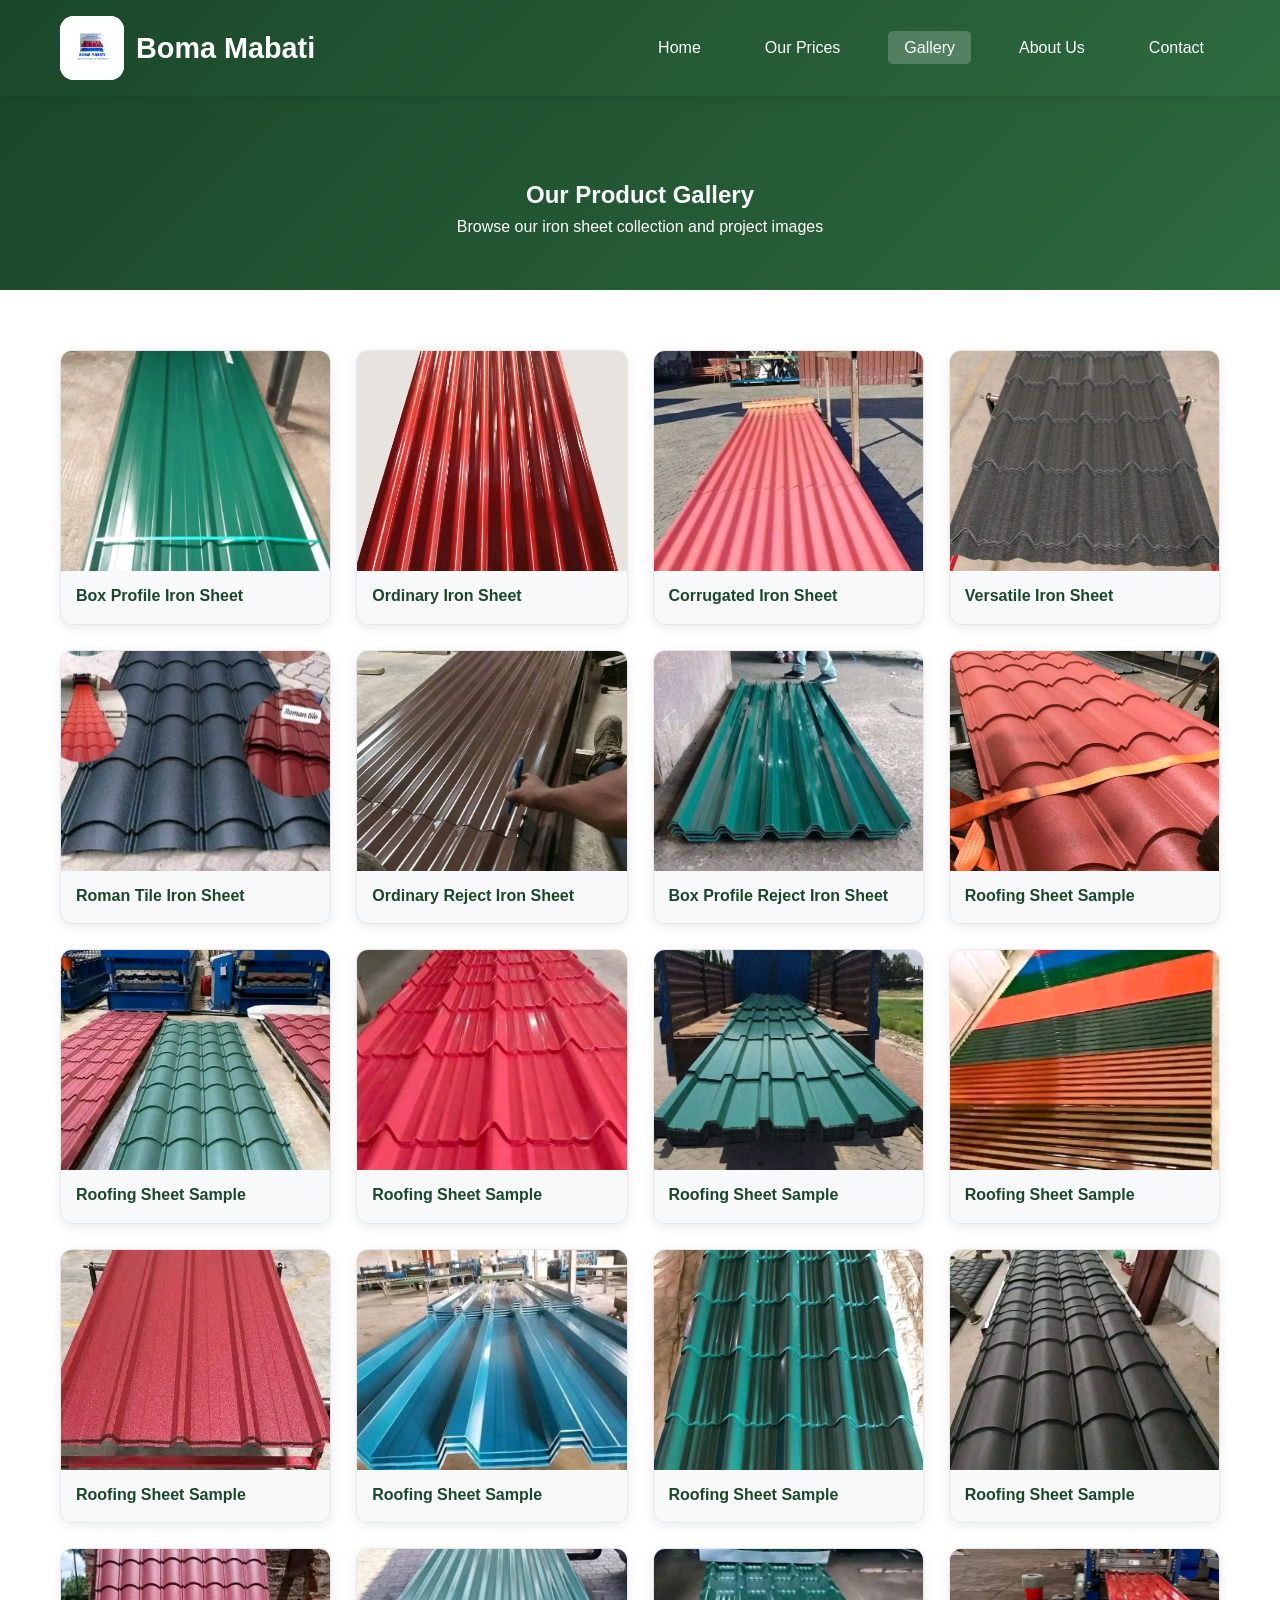
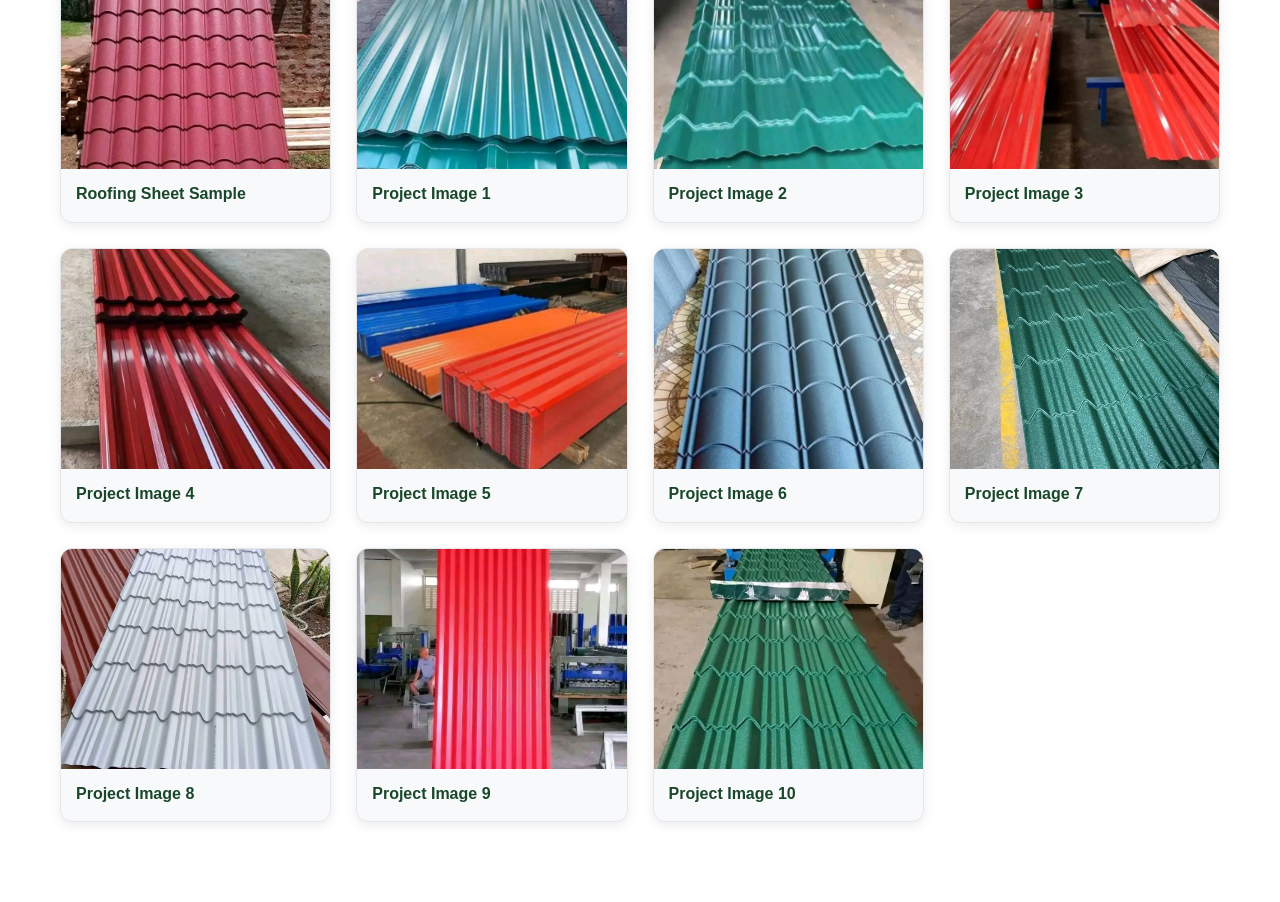
<file: gallery.html>
<!DOCTYPE html>
<html lang="en">

<head>
    <meta charset="UTF-8">
    <meta name="viewport" content="width=device-width, initial-scale=1.0">
    <title>Boma Mabati Gallery</title>
    <link rel="stylesheet" href="style.css">
</head>

<body>
    <nav class="navbar">
        <div class="nav-container">
            <a href="index.html" class="logo" aria-label="Boma Mabati Home">
                <img src="BOMA Logo.png" alt="Boma Mabati logo" class="site-logo">
                <span>Boma Mabati</span>
            </a>
            <ul class="nav-menu">
                <li><a href="index.html">Home</a></li>
                <li><a href="prices.html">Our Prices</a></li>
                <li><a href="gallery.html" class="active">Gallery</a></li>
                <li><a href="about.html">About Us</a></li>
                <li><a href="contact.html">Contact</a></li>
            </ul>
        </div>
    </nav>

    <section class="gallery-hero">
        <div class="container">
            <h1>Our Product Gallery</h1>
            <p>Browse our iron sheet collection and project images</p>
        </div>
    </section>

    <section class="gallery-section">
        <div class="container">
            <div class="gallery-grid">
                <div class="gallery-card">
                    <img src="box%20profile%20iron%20sheet.jpeg" alt="Box Profile Iron Sheet">
                    <h3>Box Profile Iron Sheet</h3>
                </div>
                <div class="gallery-card">
                    <img src="ordinary%20iron%20sheet%20.jpeg" alt="Ordinary Iron Sheet">
                    <h3>Ordinary Iron Sheet</h3>
                </div>
                <div class="gallery-card">
                    <img src="corrugated%20iron%20sheet.jpeg" alt="Corrugated Iron Sheet">
                    <h3>Corrugated Iron Sheet</h3>
                </div>
                <div class="gallery-card">
                    <img src="versatile%20iron%20sheet.jpeg" alt="Versatile Iron Sheet">
                    <h3>Versatile Iron Sheet</h3>
                </div>
                <div class="gallery-card">
                    <img src="roman%20tile%20iron%20sheet.jpeg" alt="Roman Tile Iron Sheet">
                    <h3>Roman Tile Iron Sheet</h3>
                </div>
                <div class="gallery-card">
                    <img src="ordinary%20rejected%20iron%20sheet.jpeg" alt="Ordinary Reject Iron Sheet">
                    <h3>Ordinary Reject Iron Sheet</h3>
                </div>
                <div class="gallery-card">
                    <img src="box%20profile%20reject%20iron%20sheet%20.jpeg" alt="Box Profile Reject Iron Sheet">
                    <h3>Box Profile Reject Iron Sheet</h3>
                </div>
                <div class="gallery-card">
                    <img src="sheet%201.jpeg" alt="Roofing sheet sample 1">
                    <h3>Roofing Sheet Sample</h3>
                </div>
                <div class="gallery-card">
                    <img src="sheet%202.jpeg" alt="Roofing sheet sample 2">
                    <h3>Roofing Sheet Sample</h3>
                </div>
                <div class="gallery-card">
                    <img src="sheet%203.jpeg" alt="Roofing sheet sample 3">
                    <h3>Roofing Sheet Sample</h3>
                </div>
                <div class="gallery-card">
                    <img src="sheet%204.jpeg" alt="Roofing sheet sample 4">
                    <h3>Roofing Sheet Sample</h3>
                </div>
                <div class="gallery-card">
                    <img src="sheet%205.jpeg" alt="Roofing sheet sample 5">
                    <h3>Roofing Sheet Sample</h3>
                </div>
                <div class="gallery-card">
                    <img src="sheet%206.jpeg" alt="Roofing sheet sample 6">
                    <h3>Roofing Sheet Sample</h3>
                </div>
                <div class="gallery-card">
                    <img src="sheet%207.jpeg" alt="Roofing sheet sample 7">
                    <h3>Roofing Sheet Sample</h3>
                </div>
                <div class="gallery-card">
                    <img src="sheet%208.jpeg" alt="Roofing sheet sample 8">
                    <h3>Roofing Sheet Sample</h3>
                </div>
                <div class="gallery-card">
                    <img src="sheet%209.jpeg" alt="Roofing sheet sample 9">
                    <h3>Roofing Sheet Sample</h3>
                </div>
                <div class="gallery-card">
                    <img src="sheet%2010.jpeg" alt="Roofing sheet sample 10">
                    <h3>Roofing Sheet Sample</h3>
                </div>
                <div class="gallery-card">
                    <img src="image%201.jpeg" alt="Project image 1">
                    <h3>Project Image 1</h3>
                </div>
                <div class="gallery-card">
                    <img src="image%202.jpeg" alt="Project image 2">
                    <h3>Project Image 2</h3>
                </div>
                <div class="gallery-card">
                    <img src="image%203.jpeg" alt="Project image 3">
                    <h3>Project Image 3</h3>
                </div>
                <div class="gallery-card">
                    <img src="image%204.jpeg" alt="Project image 4">
                    <h3>Project Image 4</h3>
                </div>
                <div class="gallery-card">
                    <img src="image%205.jpeg" alt="Project image 5">
                    <h3>Project Image 5</h3>
                </div>
                <div class="gallery-card">
                    <img src="image%206.jpeg" alt="Project image 6">
                    <h3>Project Image 6</h3>
                </div>
                <div class="gallery-card">
                    <img src="image%207.jpeg" alt="Project image 7">
                    <h3>Project Image 7</h3>
                </div>
                <div class="gallery-card">
                    <img src="image%208.jpeg" alt="Project image 8">
                    <h3>Project Image 8</h3>
                </div>
                <div class="gallery-card">
                    <img src="image.jpeg" alt="Project image 9">
                    <h3>Project Image 9</h3>
                </div>
                <div class="gallery-card">
                    <img src="image%2033.jpeg" alt="Project image 10">
                    <h3>Project Image 10</h3>
                </div>
            </div>
        </div>
    </section>
</body>

</html>
</file>
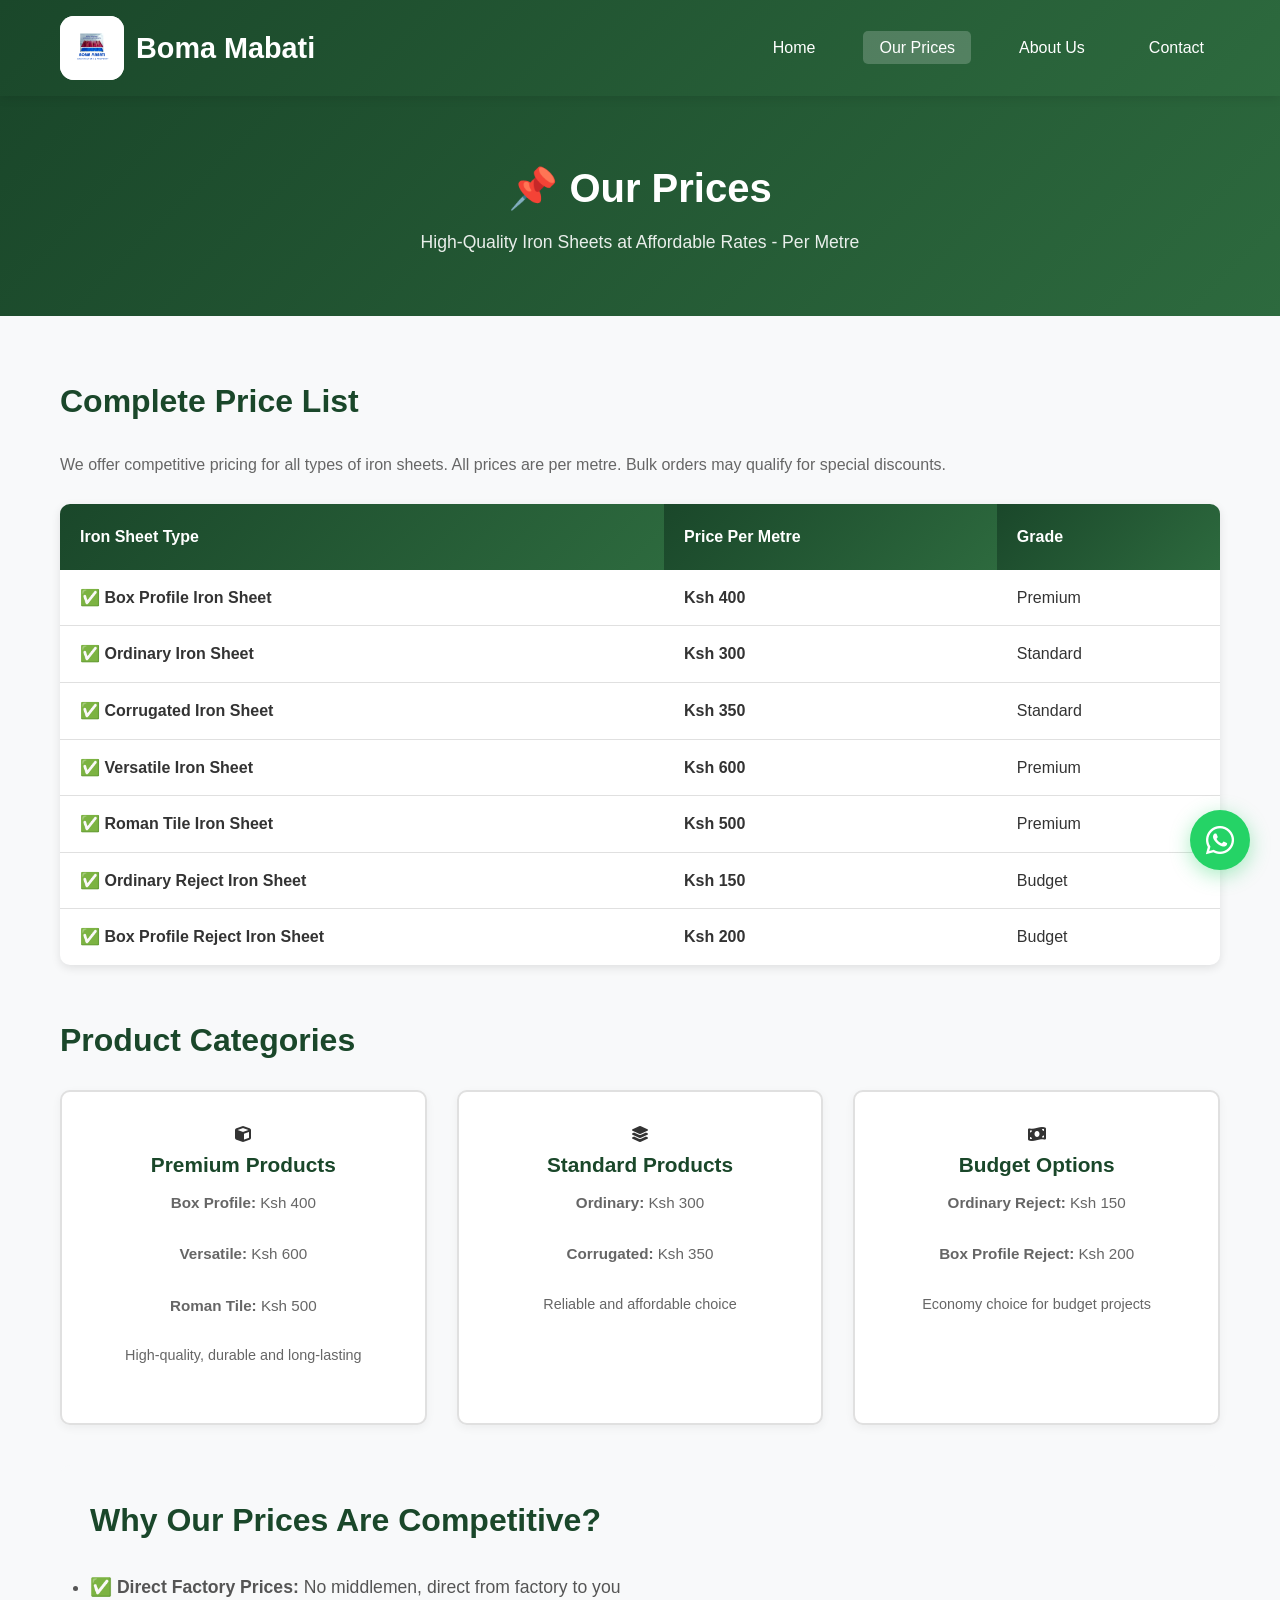
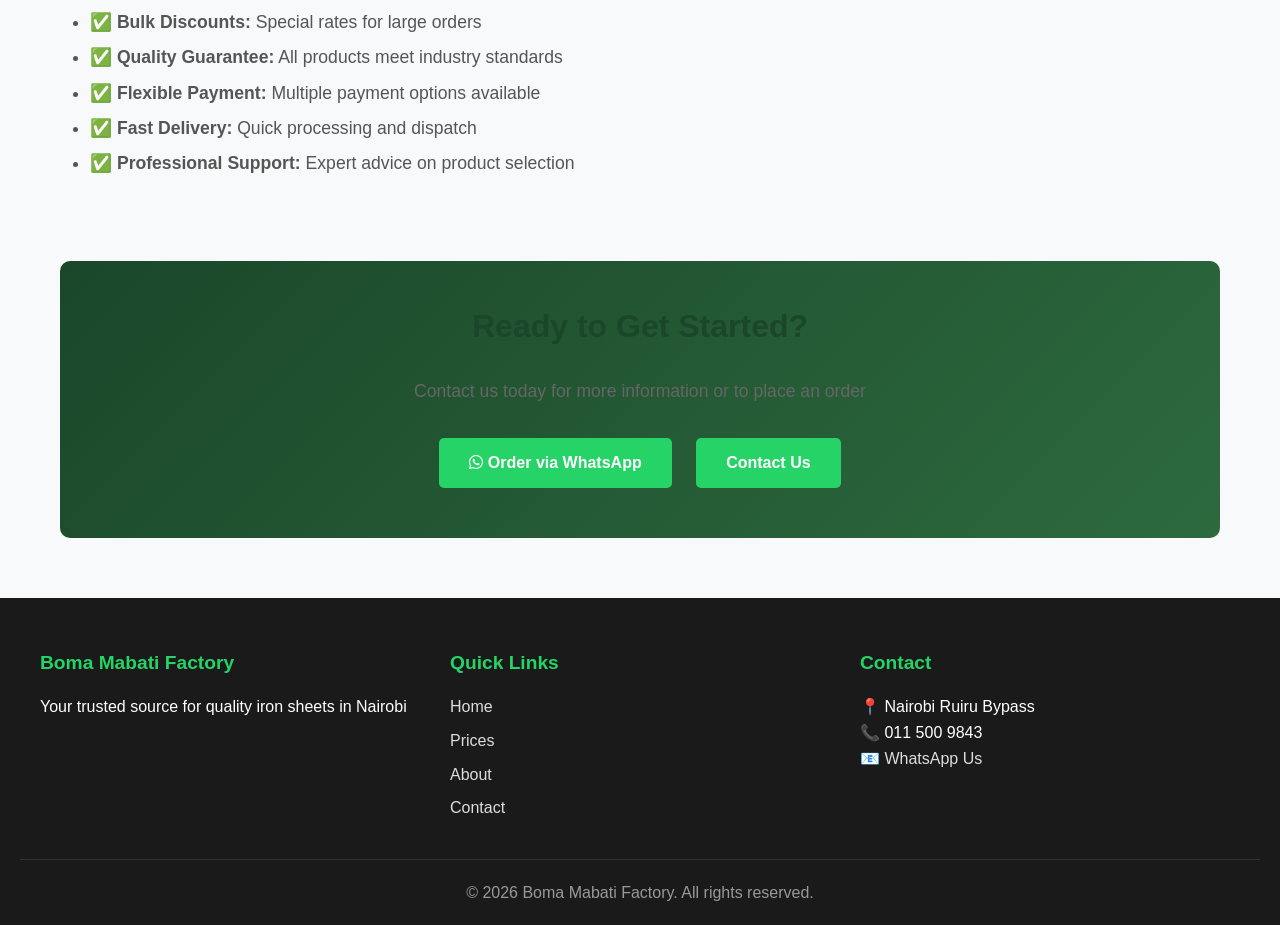
<file: prices.html>
<!DOCTYPE html>
<html lang="en">

<head>
    <meta charset="UTF-8">
    <meta name="viewport" content="width=device-width, initial-scale=1.0">
    <title>Our Prices - Boma Mabati Factory</title>
    <link rel="stylesheet" href="style.css">
    <link rel="stylesheet" href="https://cdnjs.cloudflare.com/ajax/libs/font-awesome/6.4.0/css/all.min.css">
</head>

<body>
    <!-- Navigation Bar -->
    <nav class="navbar">
        <div class="nav-container">
            <a href="index.html" class="logo" aria-label="Boma Mabati Home">
                <img src="BOMA Logo.png" alt="Boma Mabati logo" class="site-logo">
                <span>Boma Mabati</span>
            </a>
            <ul class="nav-menu">
                <li><a href="index.html">Home</a></li>
                <li><a href="prices.html" class="active">Our Prices</a></li>
                <li><a href="about.html">About Us</a></li>
                <li><a href="contact.html">Contact</a></li>
            </ul>
        </div>
    </nav>

    <!-- Page Header -->
    <section class="page-header">
        <h1>📌 Our Prices</h1>
        <p>High-Quality Iron Sheets at Affordable Rates - Per Metre</p>
    </section>

    <!-- Pricing Content -->
    <section class="page-content">
        <h2>Complete Price List</h2>
        <p>We offer competitive pricing for all types of iron sheets. All prices are per metre. Bulk orders may qualify for special discounts.</p>

        <!-- Pricing Table -->
        <table class="pricing-table">
            <thead>
                <tr>
                    <th>Iron Sheet Type</th>
                    <th>Price Per Metre</th>
                    <th>Grade</th>
                </tr>
            </thead>
            <tbody>
                <tr>
                    <td><strong>✅ Box Profile Iron Sheet</strong></td>
                    <td><strong>Ksh 400</strong></td>
                    <td>Premium</td>
                </tr>
                <tr>
                    <td><strong>✅ Ordinary Iron Sheet</strong></td>
                    <td><strong>Ksh 300</strong></td>
                    <td>Standard</td>
                </tr>
                <tr>
                    <td><strong>✅ Corrugated Iron Sheet</strong></td>
                    <td><strong>Ksh 350</strong></td>
                    <td>Standard</td>
                </tr>
                <tr>
                    <td><strong>✅ Versatile Iron Sheet</strong></td>
                    <td><strong>Ksh 600</strong></td>
                    <td>Premium</td>
                </tr>
                <tr>
                    <td><strong>✅ Roman Tile Iron Sheet</strong></td>
                    <td><strong>Ksh 500</strong></td>
                    <td>Premium</td>
                </tr>
                <tr>
                    <td><strong>✅ Ordinary Reject Iron Sheet</strong></td>
                    <td><strong>Ksh 150</strong></td>
                    <td>Budget</td>
                </tr>
                <tr>
                    <td><strong>✅ Box Profile Reject Iron Sheet</strong></td>
                    <td><strong>Ksh 200</strong></td>
                    <td>Budget</td>
                </tr>
            </tbody>
        </table>

        <!-- Product Categories -->
        <h2 style="margin-top: 50px;">Product Categories</h2>

        <div class="products-grid">
            <div class="product-card">
                <div class="product-icon">
                    <i class="fas fa-cube"></i>
                </div>
                <h3>Premium Products</h3>
                <p><strong>Box Profile:</strong> Ksh 400</p>
                <p><strong>Versatile:</strong> Ksh 600</p>
                <p><strong>Roman Tile:</strong> Ksh 500</p>
                <p style="color: #666; margin-top: 10px; font-size: 0.9rem;">High-quality, durable and long-lasting</p>
            </div>
            <div class="product-card">
                <div class="product-icon">
                    <i class="fas fa-layer-group"></i>
                </div>
                <h3>Standard Products</h3>
                <p><strong>Ordinary:</strong> Ksh 300</p>
                <p><strong>Corrugated:</strong> Ksh 350</p>
                <p style="color: #666; margin-top: 20px; font-size: 0.9rem;">Reliable and affordable choice</p>
            </div>
            <div class="product-card">
                <div class="product-icon">
                    <i class="fas fa-money-bill-wave"></i>
                </div>
                <h3>Budget Options</h3>
                <p><strong>Ordinary Reject:</strong> Ksh 150</p>
                <p><strong>Box Profile Reject:</strong> Ksh 200</p>
                <p style="color: #666; margin-top: 10px; font-size: 0.9rem;">Economy choice for budget projects</p>
            </div>
        </div>

        <!-- Why Our Prices -->
        <div style="background: #f8f9fa; padding: 30px; border-radius: 10px; margin-top: 40px;">
            <h2>Why Our Prices Are Competitive?</h2>
            <ul style="font-size: 1.1rem; line-height: 2; color: #555;">
                <li>✅ <strong>Direct Factory Prices:</strong> No middlemen, direct from factory to you</li>
                <li>✅ <strong>Bulk Discounts:</strong> Special rates for large orders</li>
                <li>✅ <strong>Quality Guarantee:</strong> All products meet industry standards</li>
                <li>✅ <strong>Flexible Payment:</strong> Multiple payment options available</li>
                <li>✅ <strong>Fast Delivery:</strong> Quick processing and dispatch</li>
                <li>✅ <strong>Professional Support:</strong> Expert advice on product selection</li>
            </ul>
        </div>

        <!-- Call to Action -->
        <div style="text-align: center; margin-top: 50px; padding: 40px; background: linear-gradient(135deg, #1a472a 0%, #2d6a3e 100%); border-radius: 10px; color: white;">
            <h2>Ready to Get Started?</h2>
            <p style="font-size: 1.1rem; margin-bottom: 20px;">Contact us today for more information or to place an order</p>
            <a href="https://wa.me/254115009843?text=Hello%20Boma%20Mabati%20Factory,%20I%20would%20like%20to%20order%20iron%20sheets.%20Can%20you%20provide%20more%20details?" class="btn btn-primary">
                <i class="fab fa-whatsapp"></i> Order via WhatsApp
            </a>
            <a href="contact.html" class="btn btn-primary">Contact Us</a>
        </div>
    </section>

    <!-- Footer -->
    <footer class="footer">
        <div class="footer-content">
            <div class="footer-section">
                <h4>Boma Mabati Factory</h4>
                <p>Your trusted source for quality iron sheets in Nairobi</p>
            </div>
            <div class="footer-section">
                <h4>Quick Links</h4>
                <ul>
                    <li><a href="index.html">Home</a></li>
                    <li><a href="prices.html">Prices</a></li>
                    <li><a href="about.html">About</a></li>
                    <li><a href="contact.html">Contact</a></li>
                </ul>
            </div>
            <div class="footer-section">
                <h4>Contact</h4>
                <p>📍 Nairobi Ruiru Bypass</p>
                <p>📞 011 500 9843</p>
                <p>📧 <a href="https://wa.me/254115009843">WhatsApp Us</a></p>
            </div>
        </div>
        <div class="footer-bottom">
            <p>&copy; 2026 Boma Mabati Factory. All rights reserved.</p>
        </div>
    </footer>

    <!-- WhatsApp Floating Button -->
    <a href="https://wa.me/254115009843?text=Hello%20Boma%20Mabati%20Factory,%20I%20would%20like%20to%20inquire%20about%20your%20iron%20sheets." class="whatsapp-float">
        <i class="fab fa-whatsapp"></i>
    </a>

    <script src="script.js"></script>
</body>

</html>
</file>
<file: style.css>
/* ======================== GENERAL STYLES ======================== */

* {
    margin: 0;
    padding: 0;
    box-sizing: border-box;
}

body {
    font-family: 'Segoe UI', Tahoma, Geneva, Verdana, sans-serif;
    line-height: 1.6;
    color: #333;
    background: #f8f9fa;
}

.container {
    max-width: 1200px;
    margin: 0 auto;
    padding: 0 20px;
}

a {
    text-decoration: none;
    color: inherit;
}


/* ======================== NAVIGATION BAR ======================== */

.navbar {
    background: linear-gradient(135deg, #1a472a 0%, #2d6a3e 100%);
    padding: 1rem 0;
    position: sticky;
    top: 0;
    z-index: 100;
    box-shadow: 0 2px 10px rgba(0, 0, 0, 0.1);
}

.nav-container {
    max-width: 1200px;
    margin: 0 auto;
    padding: 0 20px;
    display: flex;
    justify-content: space-between;
    align-items: center;
}

.logo {
    font-size: 1.8rem;
    font-weight: bold;
    color: white;
    display: flex;
    align-items: center;
    gap: 0.75rem;
}

.site-logo {
    width: 64px;
    height: 64px;
    border-radius: 14px;
    object-fit: contain;
    background: white;
    padding: 0;
    display: block;
}

.nav-menu {
    display: flex;
    list-style: none;
    gap: 2rem;
}

.nav-menu a {
    color: white;
    transition: all 0.3s;
    padding: 0.5rem 1rem;
    border-radius: 5px;
}

.nav-menu a:hover,
.nav-menu a.active {
    background: rgba(255, 255, 255, 0.2);
    color: #fff;
}


/* ======================== HERO SECTION ======================== */

.hero {
    position: relative;
    min-height: 600px;
    color: white;
    padding: 100px 20px;
    text-align: center;
    display: flex;
    align-items: center;
    justify-content: center;
    overflow: hidden;
    background: linear-gradient(135deg, #1a472a 0%, #2d6a3e 100%);
}

.hero-slideshow {
    position: absolute;
    inset: 0;
}

.hero-slide {
    position: absolute;
    inset: 0;
    width: 100%;
    height: 100%;
    object-fit: cover;
    opacity: 0;
    transition: opacity 1.2s ease-in-out;
}

.hero-slide.active {
    opacity: 1;
}

.hero-overlay {
    position: absolute;
    inset: 0;
    background: rgba(8, 40, 21, 0.55);
    z-index: 1;
}

.hero-content {
    position: relative;
    z-index: 2;
    max-width: 800px;
    animation: fadeInUp 1s ease-out;
}

.hero-content h1 {
    font-size: 3.5rem;
    margin-bottom: 1rem;
    font-weight: 800;
}

.hero-content p {
    font-size: 1.3rem;
    margin-bottom: 0.5rem;
}

.hero-subtitle {
    font-size: 1.1rem;
    color: #e0e0e0;
    margin-bottom: 2rem;
}

@keyframes fadeInUp {
    from {
        opacity: 0;
        transform: translateY(20px);
    }
    to {
        opacity: 1;
        transform: translateY(0);
    }
}


/* ======================== BUTTONS ======================== */

.btn {
    display: inline-block;
    padding: 12px 30px;
    margin: 10px;
    border-radius: 5px;
    transition: all 0.3s;
    cursor: pointer;
    font-weight: 600;
    border: none;
    font-size: 1rem;
}

.btn-primary {
    background: #25D366;
    color: white;
}

.btn-primary:hover {
    background: #128C7E;
    transform: translateY(-2px);
    box-shadow: 0 5px 15px rgba(37, 211, 102, 0.3);
}

.btn-whatsapp {
    background: #25D366;
    color: white;
    border: 2px solid white;
}

.btn-whatsapp:hover {
    background: white;
    color: #25D366;
    transform: translateY(-2px);
}


/* ======================== STATS SECTION ======================== */

.stats {
    background: white;
    padding: 60px 20px;
    display: grid;
    grid-template-columns: repeat(auto-fit, minmax(250px, 1fr));
    gap: 30px;
    max-width: 1200px;
    margin: -40px auto 0;
    position: relative;
    z-index: 10;
}

.stat-card {
    background: linear-gradient(135deg, #1a472a 0%, #2d6a3e 100%);
    color: white;
    padding: 30px;
    border-radius: 10px;
    text-align: center;
    transition: all 0.3s;
    box-shadow: 0 5px 15px rgba(0, 0, 0, 0.1);
}

.stat-card:hover {
    transform: translateY(-10px);
    box-shadow: 0 10px 25px rgba(0, 0, 0, 0.2);
}

.stat-card i {
    font-size: 3rem;
    margin-bottom: 1rem;
    display: block;
    color: #25D366;
}

.stat-card h3 {
    font-size: 1.8rem;
    margin-bottom: 0.5rem;
}

.stat-card p {
    opacity: 0.9;
}


/* ======================== FEATURED PRODUCTS SECTION ======================== */

.featured {
    padding: 80px 20px;
    background: white;
}

.featured .container {
    max-width: 1200px;
    margin: 0 auto;
}

.featured h2 {
    font-size: 2.5rem;
    color: #1a472a;
    text-align: center;
    margin-bottom: 1rem;
}

.section-subtitle {
    text-align: center;
    color: #666;
    font-size: 1.1rem;
    margin-bottom: 3rem;
}

.products-grid {
    display: grid;
    grid-template-columns: repeat(auto-fit, minmax(250px, 1fr));
    gap: 30px;
}

.product-card {
    background: white;
    border: 2px solid #e0e0e0;
    border-radius: 10px;
    padding: 30px;
    text-align: center;
    transition: all 0.3s;
    box-shadow: 0 3px 10px rgba(0, 0, 0, 0.05);
}

.product-card:hover {
    border-color: #25D366;
    box-shadow: 0 8px 20px rgba(37, 211, 102, 0.2);
    transform: translateY(-5px);
}

.product-image {
    height: 160px;
    border: 2px dashed #cfd8dc;
    border-radius: 10px;
    background: linear-gradient(135deg, #f8fbf9 0%, #eef5ef 100%);
    display: flex;
    align-items: center;
    justify-content: center;
    margin-bottom: 1rem;
    overflow: hidden;
}

.product-image img {
    width: 100%;
    height: 100%;
    object-fit: cover;
    display: block;
}

.product-card h3 {
    font-size: 1.3rem;
    color: #1a472a;
    margin-bottom: 0.5rem;
}

.product-card .price {
    font-size: 1.8rem;
    color: #25D366;
    font-weight: bold;
    margin: 0.7rem 0;
}

.product-card p {
    color: #666;
    font-size: 0.95rem;
    margin-bottom: 0.5rem;
}

.product-order-btn {
    display: inline-block;
    margin-top: 0.8rem;
    padding: 10px 16px;
    border-radius: 5px;
    background: #25D366;
    color: white;
    font-weight: 600;
    transition: all 0.3s;
}

.product-order-btn:hover {
    background: #128C7E;
    transform: translateY(-2px);
}


/* ======================== GALLERY SECTION ======================== */

.gallery-hero {
    padding: 80px 20px 50px;
    background: linear-gradient(135deg, #1a472a 0%, #2d6a3e 100%);
    color: white;
    text-align: center;
}

.gallery-section {
    padding: 60px 20px 80px;
    background: white;
}

.gallery-grid {
    display: grid;
    grid-template-columns: repeat(auto-fit, minmax(250px, 1fr));
    gap: 25px;
}

.gallery-card {
    background: #f8f9fa;
    border-radius: 12px;
    overflow: hidden;
    box-shadow: 0 3px 12px rgba(0, 0, 0, 0.08);
    border: 1px solid #e5e7eb;
}

.gallery-card img {
    width: 100%;
    height: 220px;
    object-fit: cover;
    display: block;
}

.gallery-card h3 {
    padding: 12px 15px 15px;
    color: #1a472a;
    font-size: 1rem;
}


/* ======================== WHY US SECTION ======================== */

.why-us {
    background: linear-gradient(135deg, #1a472a 0%, #2d6a3e 100%);
    color: white;
    padding: 80px 20px;
}

.why-us h2 {
    font-size: 2.5rem;
    text-align: center;
    margin-bottom: 3rem;
}

.benefits {
    display: grid;
    grid-template-columns: repeat(auto-fit, minmax(250px, 1fr));
    gap: 40px;
    max-width: 1200px;
    margin: 0 auto;
}

.benefit {
    text-align: center;
}

.benefit i {
    font-size: 3rem;
    color: #25D366;
    margin-bottom: 1rem;
    display: block;
}

.benefit h4 {
    font-size: 1.3rem;
    margin-bottom: 0.5rem;
}

.benefit p {
    opacity: 0.9;
}


/* ======================== CONTACT SECTION ======================== */

.contact-section {
    background: white;
    padding: 80px 20px;
}

.contact-section h2 {
    font-size: 2.5rem;
    color: #1a472a;
    text-align: center;
    margin-bottom: 3rem;
}

.contact-info {
    display: grid;
    grid-template-columns: repeat(auto-fit, minmax(250px, 1fr));
    gap: 30px;
    max-width: 1200px;
    margin: 0 auto;
}

.info-box {
    background: #f8f9fa;
    padding: 30px;
    border-radius: 10px;
    text-align: center;
    border-left: 4px solid #25D366;
    transition: all 0.3s;
}

.info-box:hover {
    box-shadow: 0 5px 15px rgba(0, 0, 0, 0.1);
    transform: translateY(-5px);
}

.info-box i {
    font-size: 2.5rem;
    color: #25D366;
    margin-bottom: 1rem;
    display: block;
}

.info-box h4 {
    font-size: 1.3rem;
    color: #1a472a;
    margin-bottom: 0.5rem;
}

.info-box a {
    color: #25D366;
    font-weight: bold;
    transition: color 0.3s;
}

.info-box a:hover {
    color: #128C7E;
}


/* ======================== RESPONSIVE DESIGN ======================== */

@media (max-width: 900px) {
    .nav-container {
        flex-direction: column;
        gap: 1rem;
    }
    .nav-menu {
        flex-wrap: wrap;
        justify-content: center;
        gap: 0.75rem;
    }
    .hero {
        min-height: 500px;
        padding: 80px 20px;
    }
    .hero-content h1 {
        font-size: 2.8rem;
    }
    .hero-content p {
        font-size: 1.1rem;
    }
}

@media (max-width: 600px) {
    .container,
    .nav-container {
        padding: 0 15px;
    }
    .logo {
        font-size: 1.4rem;
        gap: 0.5rem;
    }
    .site-logo {
        width: 48px;
        height: 48px;
    }
    .nav-menu {
        gap: 0.4rem;
    }
    .nav-menu a {
        padding: 0.45rem 0.7rem;
        font-size: 0.95rem;
    }
    .hero {
        min-height: 450px;
        padding: 70px 15px;
    }
    .hero-content h1 {
        font-size: 2.2rem;
    }
    .hero-content p {
        font-size: 1rem;
    }
    .btn {
        display: block;
        margin: 10px auto;
    }
    .stats,
    .products-grid,
    .benefits,
    .contact-info,
    .gallery-grid {
        grid-template-columns: 1fr;
    }
    .product-card,
    .info-box,
    .stat-card {
        padding: 20px;
    }
    .featured,
    .why-us,
    .contact-section,
    .testimonials,
    .gallery-section {
        padding: 60px 15px;
    }
    .featured h2,
    .why-us h2,
    .contact-section h2,
    .testimonials h2 {
        font-size: 2rem;
    }
}


/* ======================== TESTIMONIALS SECTION ======================== */

.testimonials {
    background: white;
    padding: 80px 20px;
}

.testimonials .container {
    max-width: 1200px;
    margin: 0 auto;
}

.testimonials h2 {
    font-size: 2.5rem;
    color: #1a472a;
    text-align: center;
    margin-bottom: 1rem;
}

.testimonials .section-subtitle {
    text-align: center;
    color: #666;
    font-size: 1.1rem;
    margin-bottom: 3rem;
}

.testimonials-grid {
    display: grid;
    grid-template-columns: repeat(auto-fit, minmax(320px, 1fr));
    gap: 30px;
}

.testimonial-card {
    background: white;
    border: 2px solid #e0e0e0;
    border-radius: 10px;
    padding: 30px;
    transition: all 0.3s;
    box-shadow: 0 3px 10px rgba(0, 0, 0, 0.05);
    display: flex;
    flex-direction: column;
}

.testimonial-card:hover {
    border-color: #25D366;
    box-shadow: 0 8px 20px rgba(37, 211, 102, 0.2);
    transform: translateY(-5px);
}

.testimonial-card .stars {
    margin-bottom: 15px;
    display: flex;
    gap: 5px;
}

.testimonial-card .stars i {
    color: #ffc107;
    font-size: 1rem;
}

.testimonial-text {
    font-size: 0.95rem;
    color: #555;
    line-height: 1.8;
    margin-bottom: 20px;
    flex-grow: 1;
    font-style: italic;
}

.testimonial-author {
    display: flex;
    align-items: center;
    gap: 15px;
    padding-top: 15px;
    border-top: 1px solid #e0e0e0;
}

.author-info h4 {
    color: #1a472a;
    font-size: 1.1rem;
    margin-bottom: 3px;
}

.author-info p {
    color: #25D366;
    font-size: 0.85rem;
    font-weight: 600;
}


/* ======================== FOOTER ======================== */

.footer {
    background: #1a1a1a;
    color: white;
    padding: 50px 20px 20px;
}

.footer-content {
    display: grid;
    grid-template-columns: repeat(auto-fit, minmax(250px, 1fr));
    gap: 30px;
    max-width: 1200px;
    margin: 0 auto 30px;
}

.footer-section h4 {
    color: #25D366;
    margin-bottom: 1rem;
    font-size: 1.2rem;
}

.footer-section ul {
    list-style: none;
}

.footer-section ul li {
    margin-bottom: 0.5rem;
}

.footer-section a {
    color: #ddd;
    transition: color 0.3s;
}

.footer-section a:hover {
    color: #25D366;
}

.footer-bottom {
    text-align: center;
    padding-top: 20px;
    border-top: 1px solid #333;
    color: #999;
}


/* ======================== WHATSAPP FLOATING BUTTON ======================== */

.whatsapp-float {
    position: fixed;
    bottom: 30px;
    right: 30px;
    background: #25D366;
    color: white;
    width: 60px;
    height: 60px;
    border-radius: 50%;
    display: flex;
    align-items: center;
    justify-content: center;
    font-size: 2rem;
    box-shadow: 0 5px 20px rgba(37, 211, 102, 0.4);
    transition: all 0.3s;
    z-index: 50;
    animation: pulse 2s infinite;
}

.whatsapp-float:hover {
    background: #128C7E;
    transform: scale(1.1);
    animation: none;
}

@keyframes pulse {
    0%,
    100% {
        transform: scale(1);
    }
    50% {
        transform: scale(1.05);
    }
}


/* ======================== PRICING TABLE ======================== */

.pricing-table {
    width: 100%;
    border-collapse: collapse;
    margin-top: 20px;
    background: white;
    box-shadow: 0 3px 10px rgba(0, 0, 0, 0.1);
    border-radius: 10px;
    overflow: hidden;
}

.pricing-table th {
    background: linear-gradient(135deg, #1a472a 0%, #2d6a3e 100%);
    color: white;
    padding: 20px;
    text-align: left;
    font-weight: 600;
}

.pricing-table td {
    padding: 15px 20px;
    border-bottom: 1px solid #e0e0e0;
}

.pricing-table tr:hover {
    background: #f8f9fa;
}

.pricing-table tr:last-child td {
    border-bottom: none;
}


/* ======================== CONTACT FORM ======================== */

.contact-form-container {
    max-width: 600px;
    margin: 0 auto;
    background: white;
    padding: 40px;
    border-radius: 10px;
    box-shadow: 0 5px 20px rgba(0, 0, 0, 0.1);
}

.form-group {
    margin-bottom: 20px;
}

.form-group label {
    display: block;
    margin-bottom: 8px;
    color: #1a472a;
    font-weight: 600;
}

.form-group input,
.form-group textarea {
    width: 100%;
    padding: 12px;
    border: 2px solid #e0e0e0;
    border-radius: 5px;
    font-family: inherit;
    transition: all 0.3s;
}

.form-group input:focus,
.form-group textarea:focus {
    outline: none;
    border-color: #25D366;
    box-shadow: 0 0 10px rgba(37, 211, 102, 0.2);
}

.form-group textarea {
    resize: vertical;
    min-height: 120px;
}

.form-submit {
    width: 100%;
    padding: 15px;
    background: linear-gradient(135deg, #1a472a 0%, #2d6a3e 100%);
    color: white;
    border: none;
    border-radius: 5px;
    font-size: 1.1rem;
    font-weight: 600;
    cursor: pointer;
    transition: all 0.3s;
}

.form-submit:hover {
    transform: translateY(-2px);
    box-shadow: 0 5px 15px rgba(26, 71, 42, 0.3);
}


/* ======================== ANIMATIONS ======================== */

@keyframes fadeInUp {
    from {
        opacity: 0;
        transform: translateY(30px);
    }
    to {
        opacity: 1;
        transform: translateY(0);
    }
}


/* ======================== PAGE SPECIFIC STYLES ======================== */

.page-header {
    background: linear-gradient(135deg, #1a472a 0%, #2d6a3e 100%);
    color: white;
    padding: 60px 20px;
    text-align: center;
}

.page-header h1 {
    font-size: 2.5rem;
    margin-bottom: 0.5rem;
}

.page-header p {
    font-size: 1.1rem;
    opacity: 0.9;
}

.page-content {
    max-width: 1200px;
    margin: 0 auto;
    padding: 60px 20px;
}

.page-content h2 {
    color: #1a472a;
    margin-bottom: 1.5rem;
    font-size: 2rem;
}

.page-content p {
    color: #666;
    line-height: 1.8;
    margin-bottom: 1.5rem;
}


/* ======================== RESPONSIVE DESIGN ======================== */

@media (max-width: 768px) {
    .nav-menu {
        gap: 1rem;
    }
    .hero-content h1 {
        font-size: 2rem;
    }
    .hero-content p {
        font-size: 1rem;
    }
    .featured h2,
    .why-us h2,
    .contact-section h2 {
        font-size: 1.8rem;
    }
    .products-grid,
    .benefits,
    .contact-info {
        grid-template-columns: 1fr;
    }
    .page-header h1 {
        font-size: 1.8rem;
    }
    .contact-form-container {
        padding: 20px;
    }
    .whatsapp-float {
        bottom: 20px;
        right: 20px;
        width: 50px;
        height: 50px;
        font-size: 1.5rem;
    }
}

@media (max-width: 480px) {
    .hero-content h1 {
        font-size: 1.5rem;
    }
    .nav-menu {
        gap: 0.5rem;
    }
    .nav-menu a {
        padding: 0.3rem 0.5rem;
        font-size: 0.85rem;
    }
    .btn {
        padding: 10px 20px;
        margin: 5px;
        font-size: 0.9rem;
    }
}
</file>
